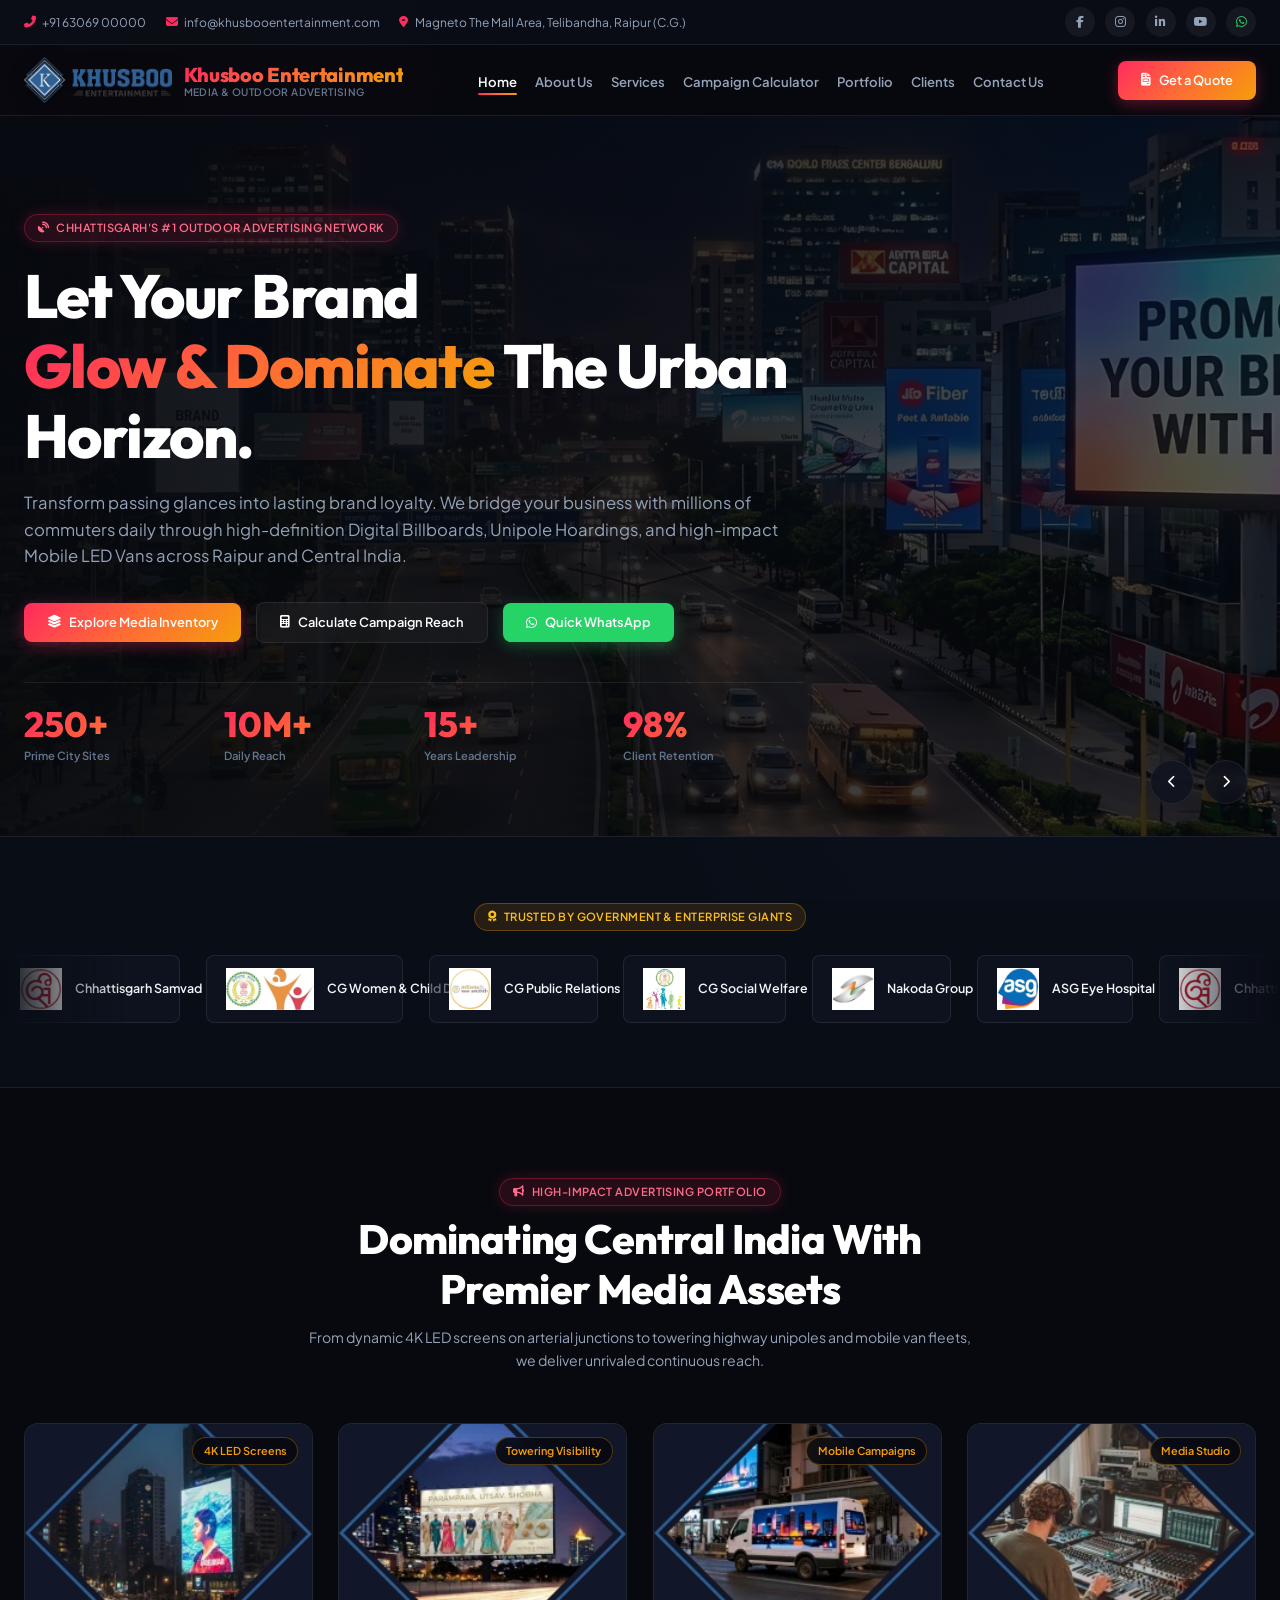
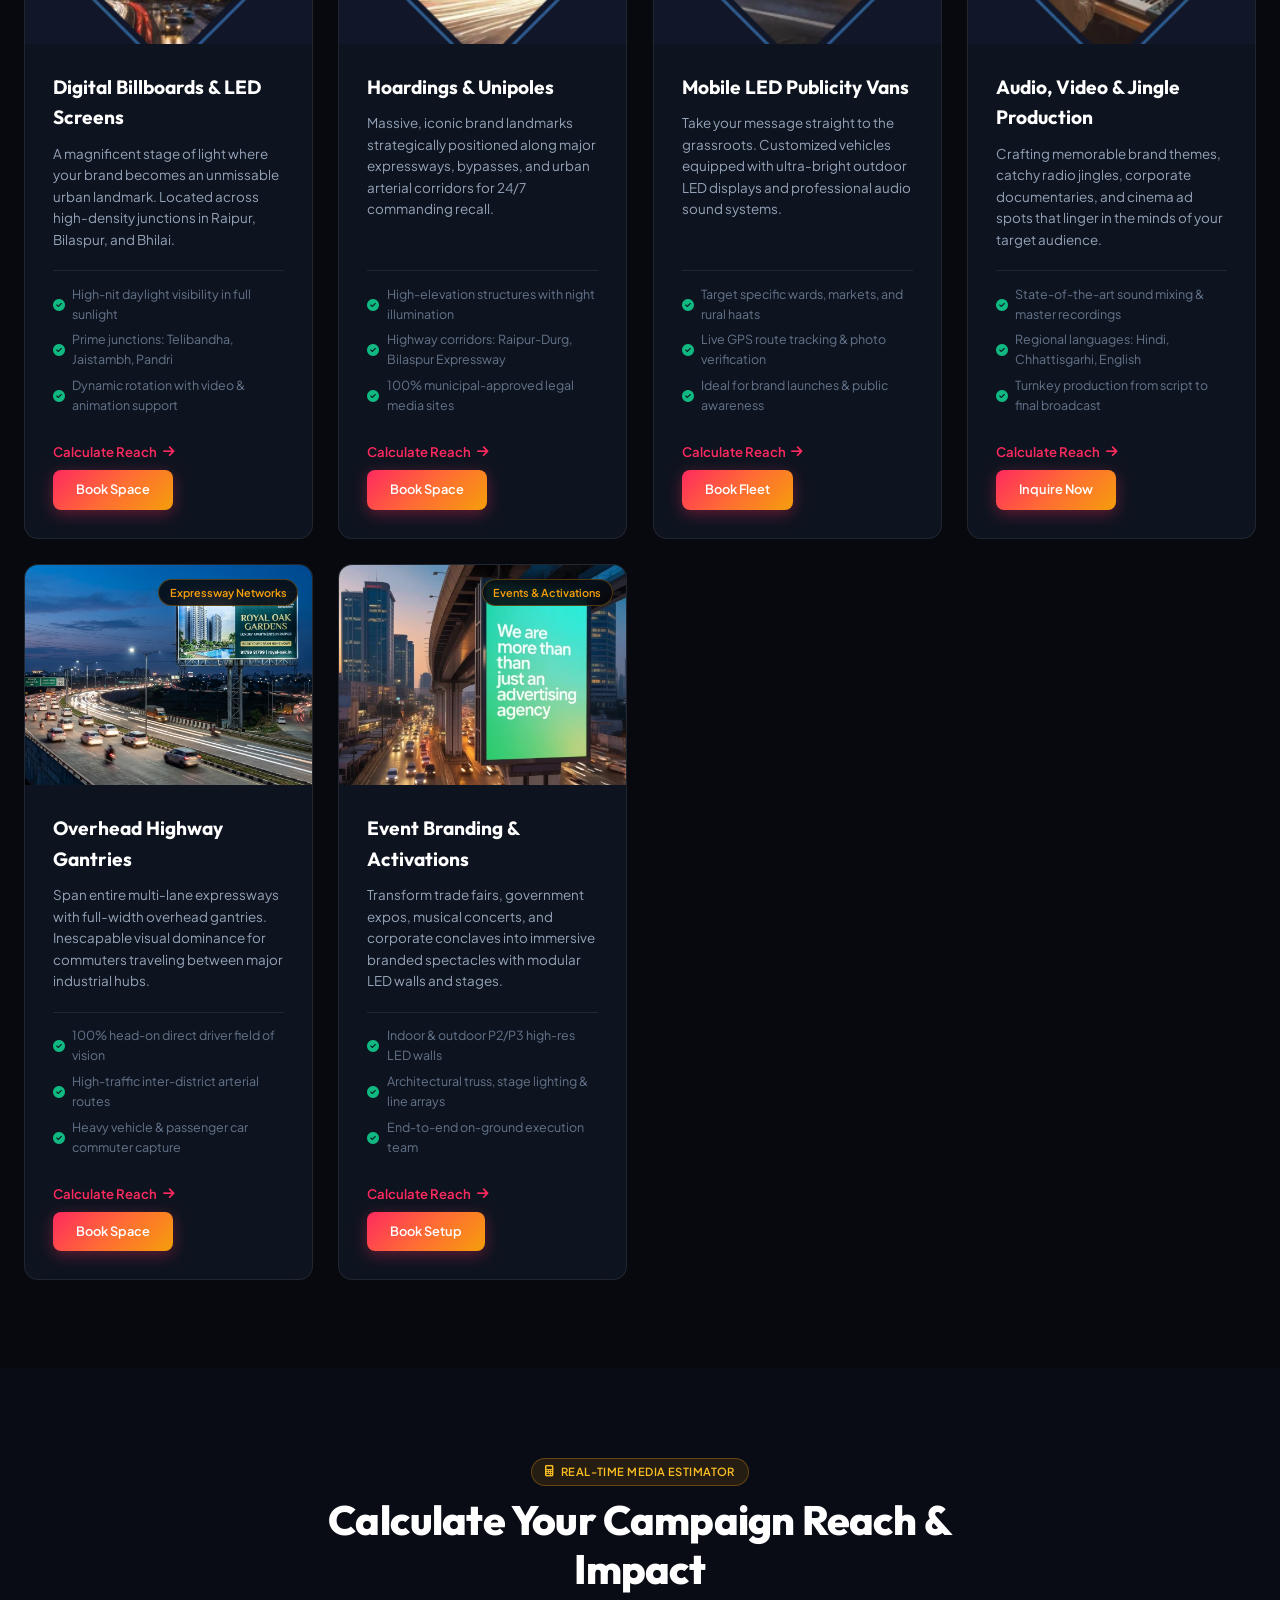
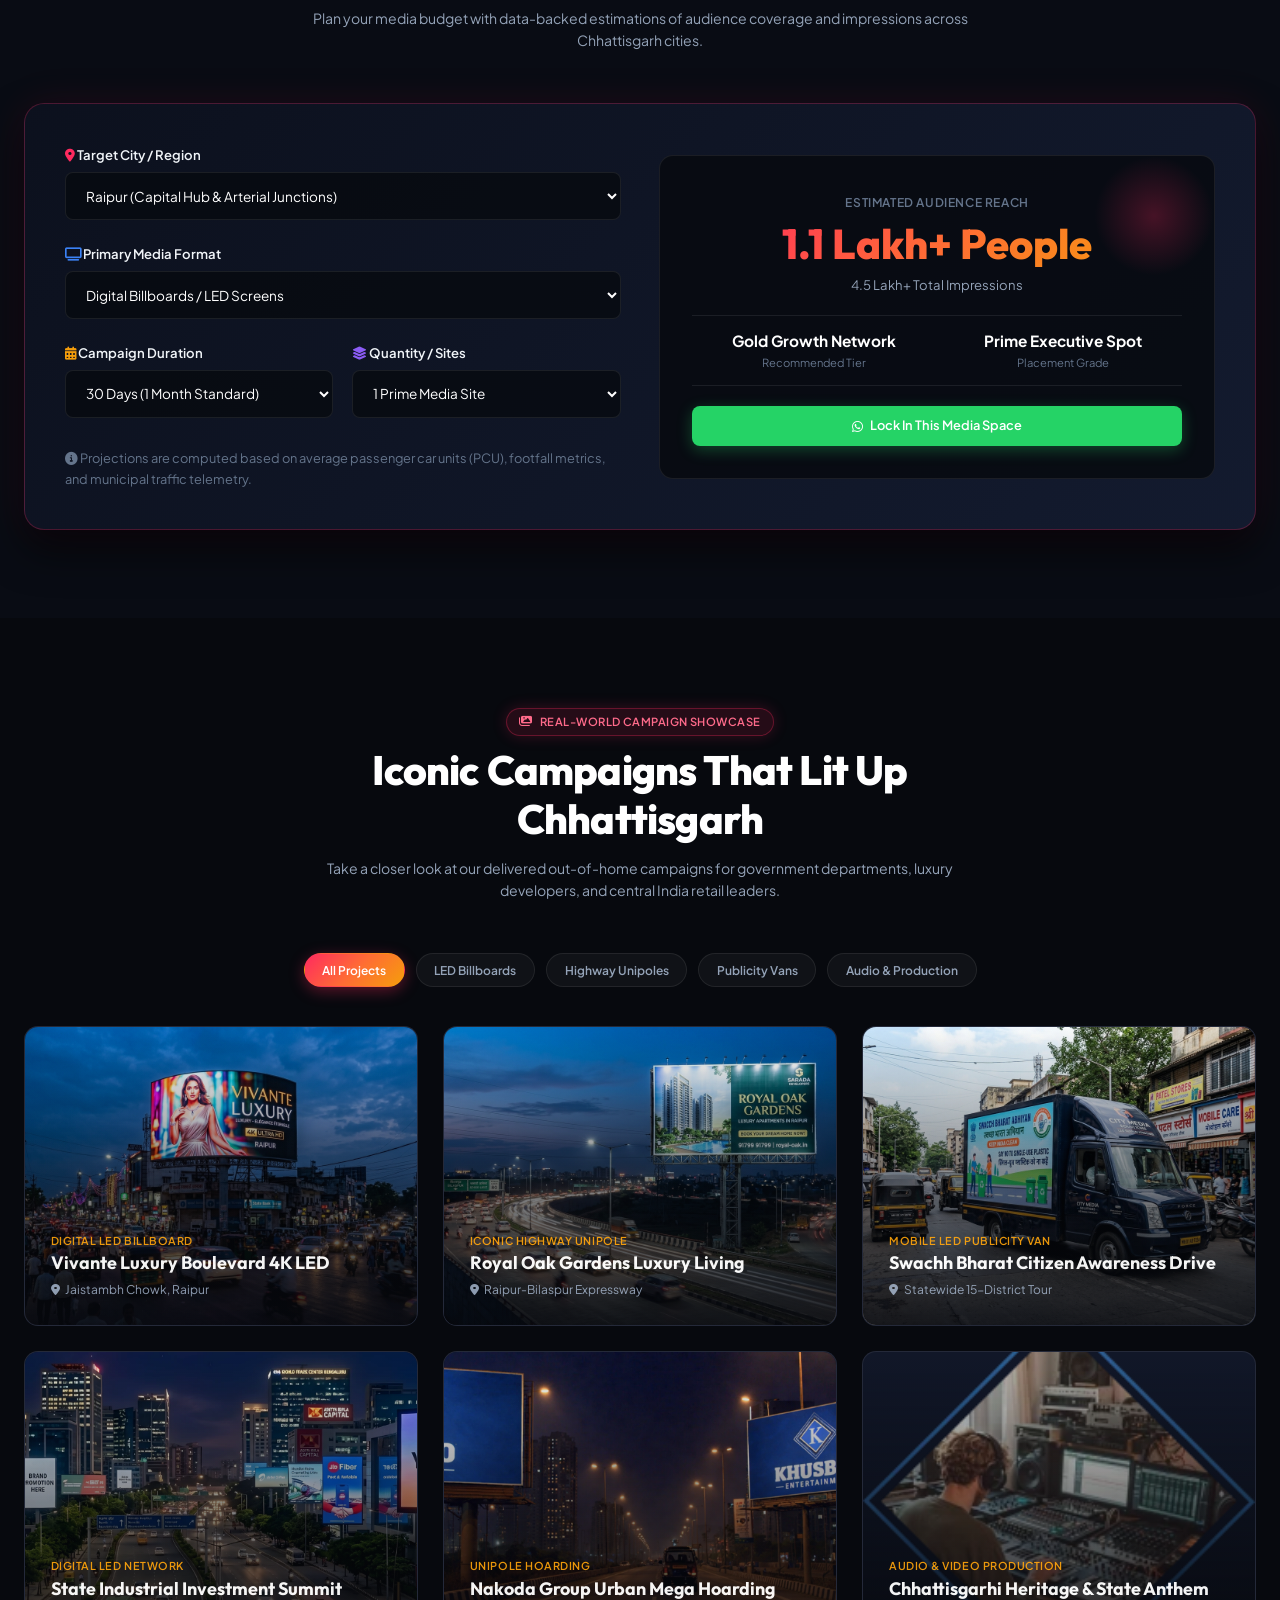
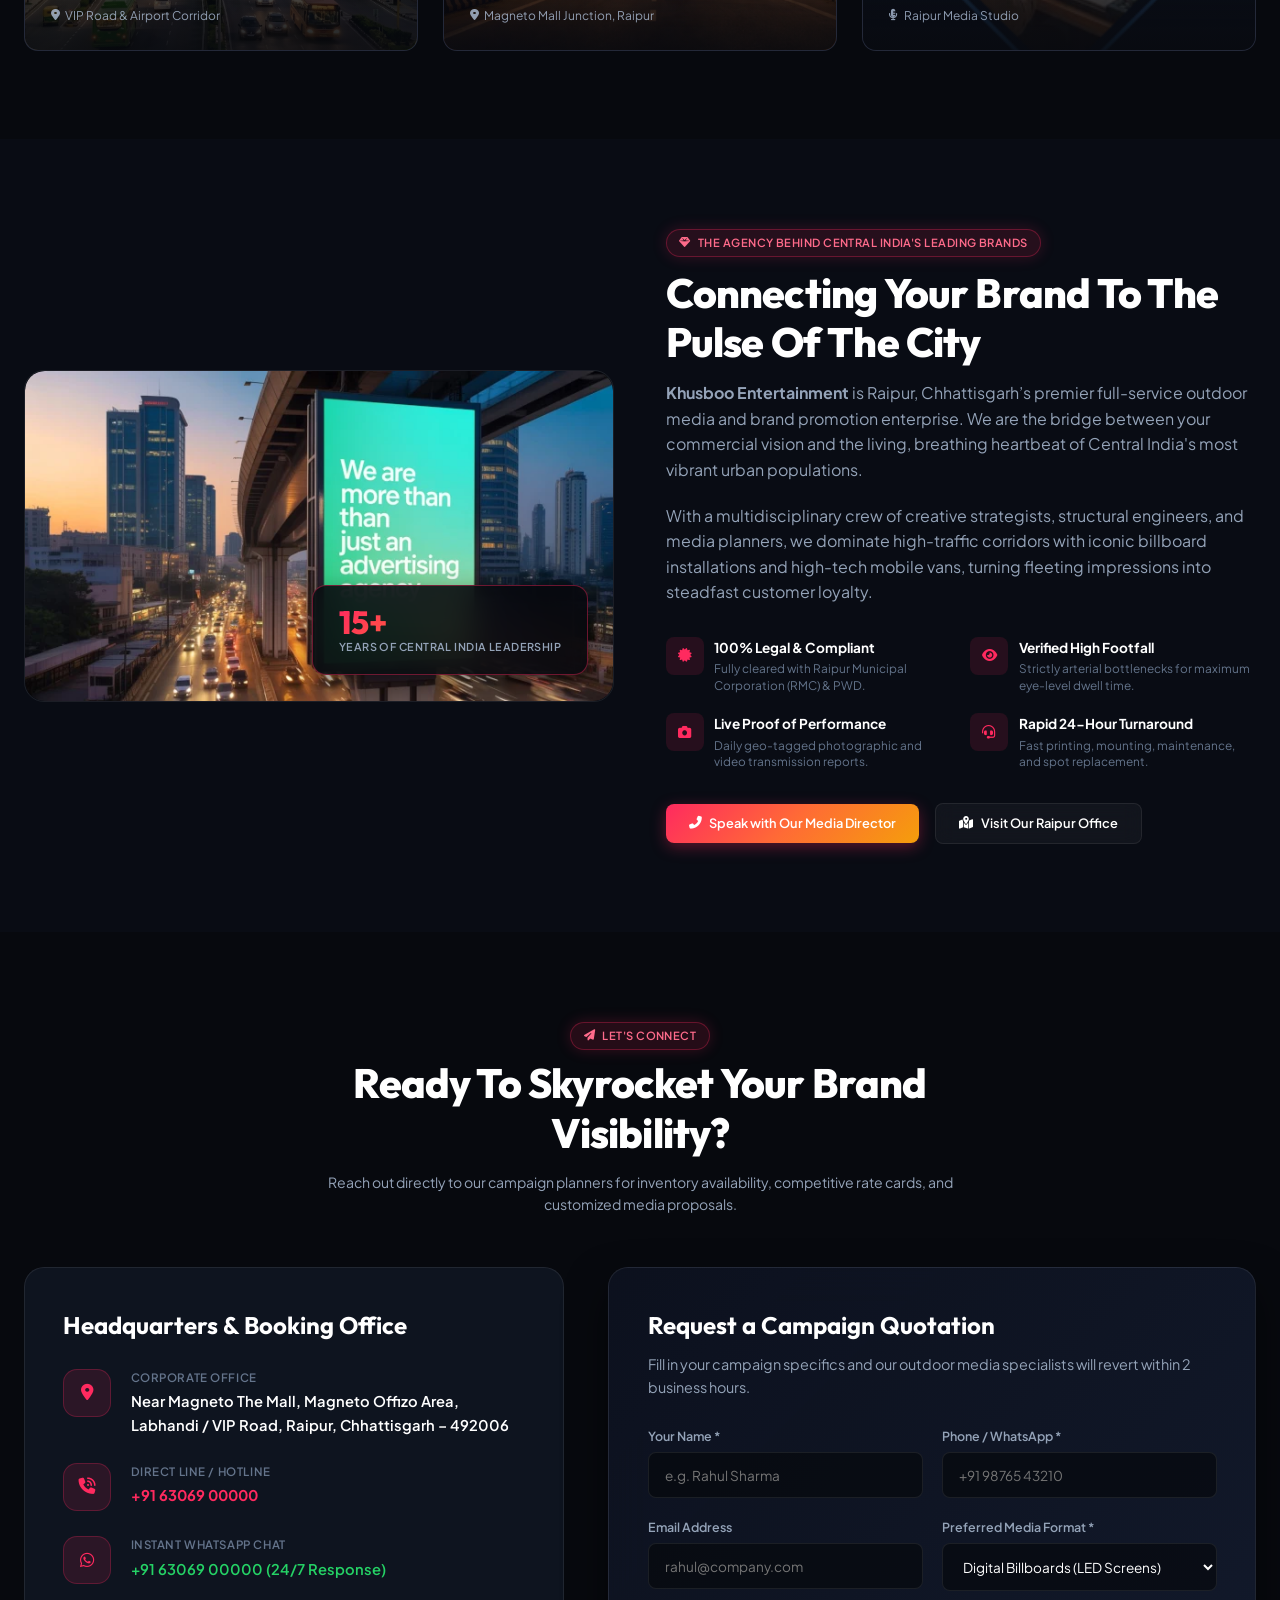
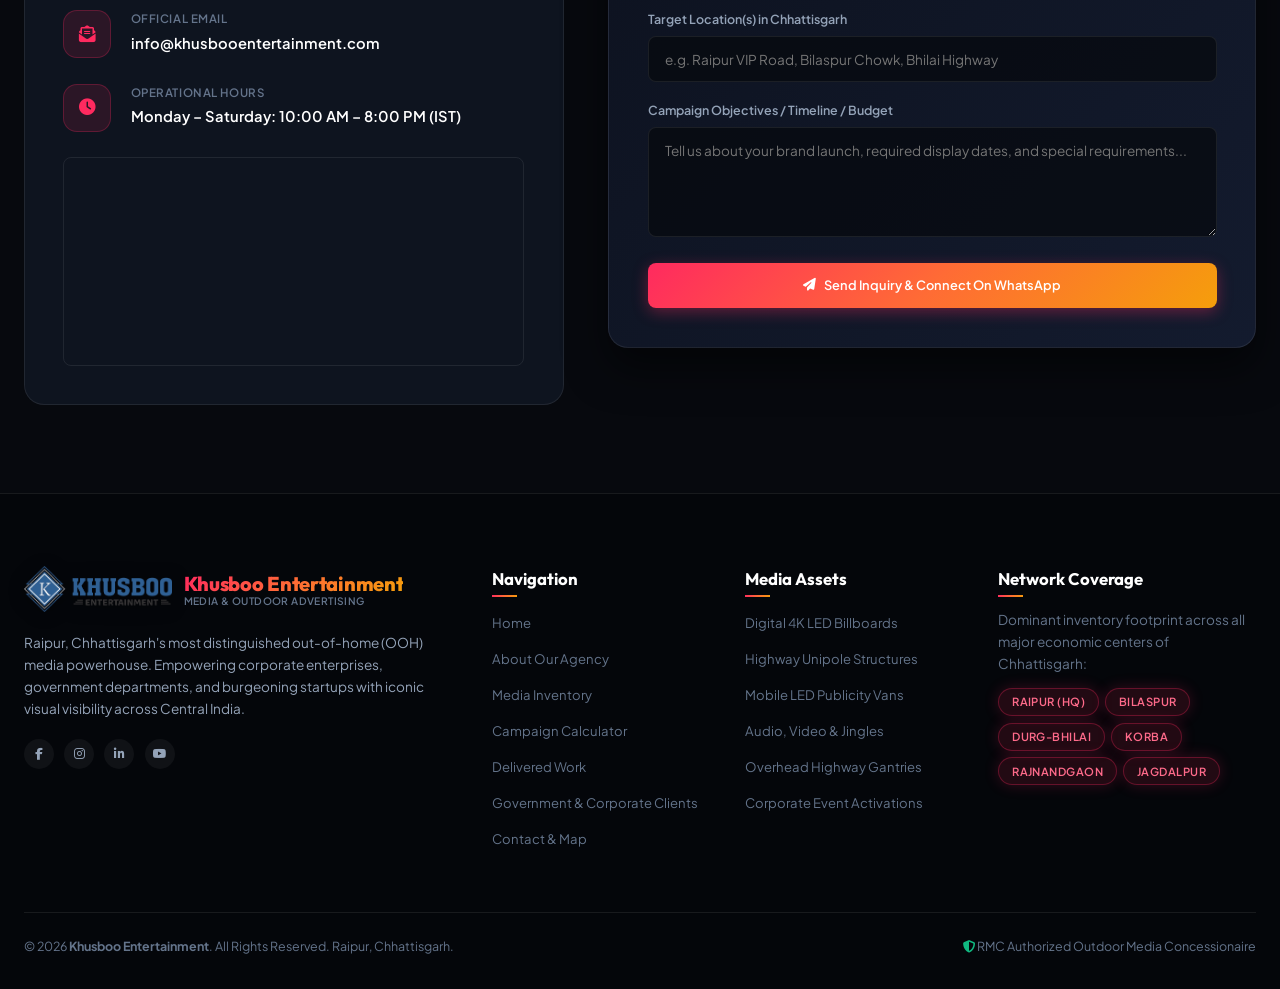
<file: index.html>
<!DOCTYPE html>
<html lang="en">
<head>
  <meta charset="utf-8">
  <meta name="viewport" content="width=device-width, initial-scale=1.0">
  <title>Khusboo Entertainment | Premier Outdoor Advertising & Media Agency Raipur Chhattisgarh</title>
  
  <!-- SEO Meta Tags -->
  <meta name="description" content="Khusboo Entertainment is Chhattisgarh's leading outdoor media & advertising agency. Specializing in high-impact Digital LED Billboards, Highway Unipoles, Mobile Publicity Vans, and Commercial Audio-Visual Jingles across Raipur, Bilaspur, Bhilai, and Central India.">
  <meta name="keywords" content="advertising agency in raipur, outdoor advertising raipur chhattisgarh, digital billboard raipur, unipole hoardings chhattisgarh, publicity vans raipur, led screen advertising chhattisgarh, ooh media central india, khusboo entertainment">
  <meta name="author" content="Khusboo Entertainment">
  <meta name="theme-color" content="#07090e">

  <!-- Open Graph / Social Sharing -->
  <meta property="og:type" content="website">
  <meta property="og:title" content="Khusboo Entertainment - Best Outdoor Advertising in Raipur Chhattisgarh">
  <meta property="og:description" content="Amplify your brand presence with premium Digital Billboards, Highway Unipoles & LED Publicity Vans across Chhattisgarh.">
  <meta property="og:image" content="assets/khusboo-entertainment-logo.webp">
  <meta property="og:url" content="https://khusbooentertainment.com/">

  <!-- Favicon -->
  <link rel="icon" type="image/png" href="assets/favicon.png">

  <!-- Font Awesome 6 & Google Fonts -->
  <link rel="stylesheet" href="https://cdnjs.cloudflare.com/ajax/libs/font-awesome/6.4.2/css/all.min.css">
  <link rel="stylesheet" href="css/style.css">
</head>
<body>

  <!-- Top Announcement & Quick Contact Bar -->
  <div class="top-bar">
    <div class="container">
      <div class="top-info">
        <a href="tel:+916306900000" class="top-info-item">
          <i class="fas fa-phone-alt"></i>
          <span>+91 63069 00000</span>
        </a>
        <a href="mailto:info@khusbooentertainment.com" class="top-info-item">
          <i class="fas fa-envelope"></i>
          <span>info@khusbooentertainment.com</span>
        </a>
        <span class="top-info-item">
          <i class="fas fa-map-marker-alt"></i>
          <span>Magneto The Mall Area, Telibandha, Raipur (C.G.)</span>
        </span>
      </div>
      <div class="top-social">
        <a href="https://facebook.com/khusbooentertainment/" target="_blank" rel="noopener" aria-label="Facebook"><i class="fab fa-facebook-f"></i></a>
        <a href="https://instagram.com/khusbooentertainment" target="_blank" rel="noopener" aria-label="Instagram"><i class="fab fa-instagram"></i></a>
        <a href="https://in.linkedin.com/in/khusboo-events-46937484" target="_blank" rel="noopener" aria-label="LinkedIn"><i class="fab fa-linkedin-in"></i></a>
        <a href="https://www.youtube.com/@khusbooentertainment3295" target="_blank" rel="noopener" aria-label="YouTube"><i class="fab fa-youtube"></i></a>
        <a href="https://wa.me/916306900000?text=Hello%20Khusboo%20Entertainment,%20I%20am%20interested%20in%20outdoor%20advertising%20in%20Chhattisgarh." target="_blank" rel="noopener" aria-label="WhatsApp" style="color: #25d366;"><i class="fab fa-whatsapp"></i></a>
      </div>
    </div>
  </div>

  <!-- Main Navigation Bar -->
  <header class="navbar">
    <div class="container nav-container">
      <a href="#home" class="logo-wrapper">
        <img src="assets/khusboo-entertainment-logo.webp" alt="Khusboo Entertainment Logo" class="brand-logo-img">
        <div class="brand-text">
          <span class="brand-name">Khusboo Entertainment</span>
          <span class="brand-sub">Media &amp; Outdoor Advertising</span>
        </div>
      </a>

      <!-- Desktop Navigation Menu -->
      <nav>
        <ul class="nav-menu">
          <li><a href="#home" class="nav-link active">Home</a></li>
          <li><a href="#about" class="nav-link">About Us</a></li>
          <li><a href="#services" class="nav-link">Services</a></li>
          <li><a href="#calculator" class="nav-link">Campaign Calculator</a></li>
          <li><a href="#portfolio" class="nav-link">Portfolio</a></li>
          <li><a href="#clients" class="nav-link">Clients</a></li>
          <li><a href="#contact" class="nav-link">Contact Us</a></li>
        </ul>
      </nav>

      <div class="nav-actions">
        <button class="btn btn-primary open-quote-modal" data-service="Outdoor Advertising Campaign">
          <i class="fas fa-file-invoice"></i> <span>Get a Quote</span>
        </button>
        <button class="mobile-toggle" aria-label="Open Navigation Menu">
          <i class="fas fa-bars"></i>
        </button>
      </div>
    </div>
  </header>

  <!-- Hero Section with Dynamic Slides & Glowing Ambience -->
  <section class="hero-section" id="home">
    <div class="hero-slider">
      <!-- Slide 1 -->
      <div class="hero-slide active">
        <img src="assets/slide-01.webp" alt="Digital Billboard Advertising in Raipur Chhattisgarh">
      </div>
      <!-- Slide 2 -->
      <div class="hero-slide">
        <img src="assets/slide-02.webp" alt="Unipole Hoarding & Publicity Vans across Chhattisgarh">
      </div>
      <!-- Slide 3 -->
      <div class="hero-slide">
        <img src="assets/portfolio-led-billboard.jpg" alt="High Resolution LED Screen Network">
      </div>
      <div class="hero-overlay"></div>
    </div>

    <div class="container" style="position: relative; z-index: 5;">
      <div class="hero-content">
        <span class="badge badge-glow">
          <i class="fas fa-satellite-dish"></i> Chhattisgarh's #1 Outdoor Advertising Network
        </span>
        <h1 class="hero-title">
          Let Your Brand <span class="highlight">Glow &amp; Dominate</span> The Urban Horizon.
        </h1>
        <p class="hero-description">
          Transform passing glances into lasting brand loyalty. We bridge your business with millions of commuters daily through high-definition Digital Billboards, Unipole Hoardings, and high-impact Mobile LED Vans across Raipur and Central India.
        </p>

        <div class="hero-cta-group">
          <a href="#services" class="btn btn-primary">
            <i class="fas fa-layer-group"></i> Explore Media Inventory
          </a>
          <a href="#calculator" class="btn btn-outline">
            <i class="fas fa-calculator"></i> Calculate Campaign Reach
          </a>
          <a href="https://wa.me/916306900000?text=Hi%20Khusboo%20Entertainment,%20I%20would%20like%20to%20inquire%20about%20billboard%20availability%20in%20Raipur." target="_blank" rel="noopener" class="btn btn-whatsapp">
            <i class="fab fa-whatsapp"></i> Quick WhatsApp
          </a>
        </div>

        <!-- Trust Metrics -->
        <div class="hero-stats-row">
          <div class="hero-stat-item">
            <span class="hero-stat-number">250+</span>
            <span class="hero-stat-label">Prime City Sites</span>
          </div>
          <div class="hero-stat-item">
            <span class="hero-stat-number">10M+</span>
            <span class="hero-stat-label">Daily Reach</span>
          </div>
          <div class="hero-stat-item">
            <span class="hero-stat-number">15+</span>
            <span class="hero-stat-label">Years Leadership</span>
          </div>
          <div class="hero-stat-item">
            <span class="hero-stat-number">98%</span>
            <span class="hero-stat-label">Client Retention</span>
          </div>
        </div>
      </div>
    </div>

    <!-- Manual Slider Nav Controls -->
    <div class="hero-controls">
      <button class="slider-btn slider-prev" aria-label="Previous Slide">
        <i class="fas fa-chevron-left"></i>
      </button>
      <button class="slider-btn slider-next" aria-label="Next Slide">
        <i class="fas fa-chevron-right"></i>
      </button>
    </div>
  </section>

  <!-- Clientele & Government Partners Infinite Marquee -->
  <section class="clients-section" id="clients">
    <div class="container" style="margin-bottom: 1.5rem; text-align: center;">
      <span class="badge badge-gold"><i class="fas fa-award"></i> Trusted by Government &amp; Enterprise Giants</span>
    </div>
    <div class="clients-marquee">
      <div class="marquee-track">
        <div class="client-logo-card">
          <img src="assets/cgsamvad.webp" alt="Chhattisgarh Samvad">
          <span class="client-name">Chhattisgarh Samvad</span>
        </div>
        <div class="client-logo-card">
          <img src="assets/cgwcd.webp" alt="CG Women & Child Development">
          <span class="client-name">CG Women &amp; Child Dev.</span>
        </div>
        <div class="client-logo-card">
          <img src="assets/cgdpr.webp" alt="CG Dept of Public Relations">
          <span class="client-name">CG Public Relations</span>
        </div>
        <div class="client-logo-card">
          <img src="assets/cgsw.webp" alt="CG Social Welfare">
          <span class="client-name">CG Social Welfare</span>
        </div>
        <div class="client-logo-card">
          <img src="assets/nakodagroup.webp" alt="Nakoda Group">
          <span class="client-name">Nakoda Group</span>
        </div>
        <div class="client-logo-card">
          <img src="assets/asgeyehospital.webp" alt="ASG Eye Hospital">
          <span class="client-name">ASG Eye Hospital</span>
        </div>
        <!-- Duplicate for smooth seamless loop -->
        <div class="client-logo-card">
          <img src="assets/cgsamvad.webp" alt="Chhattisgarh Samvad">
          <span class="client-name">Chhattisgarh Samvad</span>
        </div>
        <div class="client-logo-card">
          <img src="assets/cgwcd.webp" alt="CG Women & Child Development">
          <span class="client-name">CG Women &amp; Child Dev.</span>
        </div>
        <div class="client-logo-card">
          <img src="assets/cgdpr.webp" alt="CG Dept of Public Relations">
          <span class="client-name">CG Public Relations</span>
        </div>
        <div class="client-logo-card">
          <img src="assets/cgsw.webp" alt="CG Social Welfare">
          <span class="client-name">CG Social Welfare</span>
        </div>
        <div class="client-logo-card">
          <img src="assets/nakodagroup.webp" alt="Nakoda Group">
          <span class="client-name">Nakoda Group</span>
        </div>
        <div class="client-logo-card">
          <img src="assets/asgeyehospital.webp" alt="ASG Eye Hospital">
          <span class="client-name">ASG Eye Hospital</span>
        </div>
      </div>
    </div>
  </section>

  <!-- Core Services / Media Offerings -->
  <section class="section-padding" id="services">
    <div class="container">
      <div class="section-header reveal">
        <span class="badge badge-glow"><i class="fas fa-bullhorn"></i> High-Impact Advertising Portfolio</span>
        <h2 class="section-title">Dominating Central India With Premier Media Assets</h2>
        <p class="section-subtitle">From dynamic 4K LED screens on arterial junctions to towering highway unipoles and mobile van fleets, we deliver unrivaled continuous reach.</p>
      </div>

      <div class="services-grid">
        <!-- Service 1: Digital Billboards -->
        <div class="service-card reveal">
          <div class="service-img-wrapper">
            <img src="assets/digital-billboard.webp" alt="Digital Billboards in Raipur">
            <span class="service-tag">4K LED Screens</span>
          </div>
          <div class="service-content">
            <h3 class="service-title">Digital Billboards &amp; LED Screens</h3>
            <p class="service-desc">A magnificent stage of light where your brand becomes an unmissable urban landmark. Located across high-density junctions in Raipur, Bilaspur, and Bhilai.</p>
            <ul class="service-features">
              <li><i class="fas fa-check-circle"></i> High-nit daylight visibility in full sunlight</li>
              <li><i class="fas fa-check-circle"></i> Prime junctions: Telibandha, Jaistambh, Pandri</li>
              <li><i class="fas fa-check-circle"></i> Dynamic rotation with video &amp; animation support</li>
            </ul>
            <div class="service-action">
              <a href="#calculator" class="service-link">Calculate Reach <i class="fas fa-arrow-right"></i></a>
              <button class="btn btn-primary open-quote-modal" data-service="Digital LED Billboards">Book Space</button>
            </div>
          </div>
        </div>

        <!-- Service 2: Unipoles & Hoardings -->
        <div class="service-card reveal">
          <div class="service-img-wrapper">
            <img src="assets/unipole-hoarding.webp" alt="Unipoles and Hoardings in Chhattisgarh">
            <span class="service-tag">Towering Visibility</span>
          </div>
          <div class="service-content">
            <h3 class="service-title">Hoardings &amp; Unipoles</h3>
            <p class="service-desc">Massive, iconic brand landmarks strategically positioned along major expressways, bypasses, and urban arterial corridors for 24/7 commanding recall.</p>
            <ul class="service-features">
              <li><i class="fas fa-check-circle"></i> High-elevation structures with night illumination</li>
              <li><i class="fas fa-check-circle"></i> Highway corridors: Raipur-Durg, Bilaspur Expressway</li>
              <li><i class="fas fa-check-circle"></i> 100% municipal-approved legal media sites</li>
            </ul>
            <div class="service-action">
              <a href="#calculator" class="service-link">Calculate Reach <i class="fas fa-arrow-right"></i></a>
              <button class="btn btn-primary open-quote-modal" data-service="Hoardings and Unipoles">Book Space</button>
            </div>
          </div>
        </div>

        <!-- Service 3: Publicity Vans -->
        <div class="service-card reveal">
          <div class="service-img-wrapper">
            <img src="assets/publicity-van.webp" alt="Publicity Vans in Raipur">
            <span class="service-tag">Mobile Campaigns</span>
          </div>
          <div class="service-content">
            <h3 class="service-title">Mobile LED Publicity Vans</h3>
            <p class="service-desc">Take your message straight to the grassroots. Customized vehicles equipped with ultra-bright outdoor LED displays and professional audio sound systems.</p>
            <ul class="service-features">
              <li><i class="fas fa-check-circle"></i> Target specific wards, markets, and rural haats</li>
              <li><i class="fas fa-check-circle"></i> Live GPS route tracking &amp; photo verification</li>
              <li><i class="fas fa-check-circle"></i> Ideal for brand launches &amp; public awareness</li>
            </ul>
            <div class="service-action">
              <a href="#calculator" class="service-link">Calculate Reach <i class="fas fa-arrow-right"></i></a>
              <button class="btn btn-primary open-quote-modal" data-service="Mobile LED Publicity Vans">Book Fleet</button>
            </div>
          </div>
        </div>

        <!-- Service 4: Audio, Video & Jingles -->
        <div class="service-card reveal">
          <div class="service-img-wrapper">
            <img src="assets/audio-video-jingle.webp" alt="Audio Video and Jingle Production">
            <span class="service-tag">Media Studio</span>
          </div>
          <div class="service-content">
            <h3 class="service-title">Audio, Video &amp; Jingle Production</h3>
            <p class="service-desc">Crafting memorable brand themes, catchy radio jingles, corporate documentaries, and cinema ad spots that linger in the minds of your target audience.</p>
            <ul class="service-features">
              <li><i class="fas fa-check-circle"></i> State-of-the-art sound mixing &amp; master recordings</li>
              <li><i class="fas fa-check-circle"></i> Regional languages: Hindi, Chhattisgarhi, English</li>
              <li><i class="fas fa-check-circle"></i> Turnkey production from script to final broadcast</li>
            </ul>
            <div class="service-action">
              <a href="#calculator" class="service-link">Calculate Reach <i class="fas fa-arrow-right"></i></a>
              <button class="btn btn-primary open-quote-modal" data-service="Audio Video and Jingle Production">Inquire Now</button>
            </div>
          </div>
        </div>

        <!-- Service 5: Highway Gantries & Transit -->
        <div class="service-card reveal">
          <div class="service-img-wrapper">
            <img src="assets/portfolio-unipole.jpg" alt="Highway Gantries in Chhattisgarh">
            <span class="service-tag">Expressway Networks</span>
          </div>
          <div class="service-content">
            <h3 class="service-title">Overhead Highway Gantries</h3>
            <p class="service-desc">Span entire multi-lane expressways with full-width overhead gantries. Inescapable visual dominance for commuters traveling between major industrial hubs.</p>
            <ul class="service-features">
              <li><i class="fas fa-check-circle"></i> 100% head-on direct driver field of vision</li>
              <li><i class="fas fa-check-circle"></i> High-traffic inter-district arterial routes</li>
              <li><i class="fas fa-check-circle"></i> Heavy vehicle &amp; passenger car commuter capture</li>
            </ul>
            <div class="service-action">
              <a href="#calculator" class="service-link">Calculate Reach <i class="fas fa-arrow-right"></i></a>
              <button class="btn btn-primary open-quote-modal" data-service="Highway Gantries">Book Space</button>
            </div>
          </div>
        </div>

        <!-- Service 6: Event Media & Stage Production -->
        <div class="service-card reveal">
          <div class="service-img-wrapper">
            <img src="assets/wwa.webp" alt="Corporate Branding & Event Production">
            <span class="service-tag">Events &amp; Activations</span>
          </div>
          <div class="service-content">
            <h3 class="service-title">Event Branding &amp; Activations</h3>
            <p class="service-desc">Transform trade fairs, government expos, musical concerts, and corporate conclaves into immersive branded spectacles with modular LED walls and stages.</p>
            <ul class="service-features">
              <li><i class="fas fa-check-circle"></i> Indoor &amp; outdoor P2/P3 high-res LED walls</li>
              <li><i class="fas fa-check-circle"></i> Architectural truss, stage lighting &amp; line arrays</li>
              <li><i class="fas fa-check-circle"></i> End-to-end on-ground execution team</li>
            </ul>
            <div class="service-action">
              <a href="#calculator" class="service-link">Calculate Reach <i class="fas fa-arrow-right"></i></a>
              <button class="btn btn-primary open-quote-modal" data-service="Event Branding and Activations">Book Setup</button>
            </div>
          </div>
        </div>
      </div>
    </div>
  </section>

  <!-- Interactive OOH Campaign Calculator -->
  <section class="section-padding" id="calculator" style="background: rgba(13, 18, 31, 0.4);">
    <div class="container">
      <div class="section-header reveal">
        <span class="badge badge-gold"><i class="fas fa-calculator"></i> Real-Time Media Estimator</span>
        <h2 class="section-title">Calculate Your Campaign Reach &amp; Impact</h2>
        <p class="section-subtitle">Plan your media budget with data-backed estimations of audience coverage and impressions across Chhattisgarh cities.</p>
      </div>

      <div class="calculator-card reveal">
        <div class="calc-grid">
          <!-- Form Inputs -->
          <div class="calc-form">
            <div class="calc-form-group">
              <label for="calcCity" class="calc-label"><i class="fas fa-map-marker-alt" style="color: var(--accent-red);"></i> Target City / Region</label>
              <select id="calcCity" class="calc-select">
                <option value="raipur" selected>Raipur (Capital Hub &amp; Arterial Junctions)</option>
                <option value="bilaspur">Bilaspur (Judicial &amp; Railway Hub)</option>
                <option value="durg-bhilai">Durg - Bhilai (Steel City Corridor)</option>
                <option value="korba">Korba (Power Hub)</option>
                <option value="rajnandgaon">Rajnandgaon (Commerce Belt)</option>
                <option value="chhattisgarh-all">All Chhattisgarh (Multi-City Blitz)</option>
              </select>
            </div>

            <div class="calc-form-group">
              <label for="calcMedia" class="calc-label"><i class="fas fa-tv" style="color: var(--accent-blue);"></i> Primary Media Format</label>
              <select id="calcMedia" class="calc-select">
                <option value="led-billboard" selected>Digital Billboards / LED Screens</option>
                <option value="unipole">Iconic Unipole Hoardings</option>
                <option value="publicity-van">Mobile LED Publicity Vans</option>
                <option value="audio-jingle">Radio Jingles &amp; Audio Broadcast</option>
              </select>
            </div>

            <div class="form-row">
              <div class="calc-form-group">
                <label for="calcDuration" class="calc-label"><i class="fas fa-calendar-alt" style="color: var(--accent-gold);"></i> Campaign Duration</label>
                <select id="calcDuration" class="calc-select">
                  <option value="15">15 Days (Kickstart Blitz)</option>
                  <option value="30" selected>30 Days (1 Month Standard)</option>
                  <option value="60">60 Days (2 Months High Recall)</option>
                  <option value="90">90 Days (Quarterly Domination)</option>
                </select>
              </div>

              <div class="calc-form-group">
                <label for="calcCount" class="calc-label"><i class="fas fa-layer-group" style="color: var(--accent-purple);"></i> Quantity / Sites</label>
                <select id="calcCount" class="calc-select">
                  <option value="1" selected>1 Prime Media Site</option>
                  <option value="2">2 Prime Locations</option>
                  <option value="3">3 Arterial Sites</option>
                  <option value="5">5 Multi-Zone Sites</option>
                  <option value="10">10+ State-Wide Network</option>
                </select>
              </div>
            </div>

            <p style="font-size: 0.8rem; color: var(--text-muted); margin-top: 0.5rem;">
              <i class="fas fa-info-circle"></i> Projections are computed based on average passenger car units (PCU), footfall metrics, and municipal traffic telemetry.
            </p>
          </div>

          <!-- Dynamic Output Display -->
          <div class="calc-result-box">
            <span class="calc-result-label">Estimated Audience Reach</span>
            <div class="calc-result-reach" id="calcReachVal">1.1 Lakh+ People</div>
            <div class="calc-result-impressions" id="calcImpressionsVal">2.5 Lakh+ Total Impressions</div>

            <div class="calc-metrics-row">
              <div>
                <div class="calc-metric-val" id="calcPlanTier">Gold Growth Network</div>
                <div class="calc-metric-sub">Recommended Tier</div>
              </div>
              <div>
                <div class="calc-metric-val" id="calcEstRate">Prime Executive Spot</div>
                <div class="calc-metric-sub">Placement Grade</div>
              </div>
            </div>

            <a href="#" id="calcWhatsAppBtn" target="_blank" rel="noopener" class="btn btn-whatsapp" style="width: 100%;">
              <i class="fab fa-whatsapp"></i> Lock In This Media Space
            </a>
          </div>
        </div>
      </div>
    </div>
  </section>

  <!-- Portfolio & Showcase (Fixed & Fully Complete) -->
  <section class="section-padding" id="portfolio">
    <div class="container">
      <div class="section-header reveal">
        <span class="badge badge-glow"><i class="fas fa-images"></i> Real-World Campaign Showcase</span>
        <h2 class="section-title">Iconic Campaigns That Lit Up Chhattisgarh</h2>
        <p class="section-subtitle">Take a closer look at our delivered out-of-home campaigns for government departments, luxury developers, and central India retail leaders.</p>
      </div>

      <!-- Filter Tabs -->
      <div class="portfolio-filters reveal">
        <button class="filter-btn active" data-filter="all">All Projects</button>
        <button class="filter-btn" data-filter="led">LED Billboards</button>
        <button class="filter-btn" data-filter="unipole">Highway Unipoles</button>
        <button class="filter-btn" data-filter="vans">Publicity Vans</button>
        <button class="filter-btn" data-filter="media">Audio &amp; Production</button>
      </div>

      <!-- Portfolio Grid with Real Photorealistic Assets -->
      <div class="portfolio-grid">
        <!-- Item 1: Curved 4K LED Screen -->
        <div class="portfolio-item reveal" data-category="led">
          <img src="assets/portfolio-led-billboard.jpg" alt="Vivante Luxury Retail Curved LED Screen">
          <div class="portfolio-overlay">
            <span class="portfolio-category">Digital LED Billboard</span>
            <h3 class="portfolio-title">Vivante Luxury Boulevard 4K LED</h3>
            <span class="portfolio-location"><i class="fas fa-map-marker-alt"></i> Jaistambh Chowk, Raipur</span>
          </div>
        </div>

        <!-- Item 2: Expressway Unipole -->
        <div class="portfolio-item reveal" data-category="unipole">
          <img src="assets/portfolio-unipole.jpg" alt="Royal Oak Gardens Highway Unipole">
          <div class="portfolio-overlay">
            <span class="portfolio-category">Iconic Highway Unipole</span>
            <h3 class="portfolio-title">Royal Oak Gardens Luxury Living</h3>
            <span class="portfolio-location"><i class="fas fa-map-marker-alt"></i> Raipur-Bilaspur Expressway</span>
          </div>
        </div>

        <!-- Item 3: Mobile Publicity Van -->
        <div class="portfolio-item reveal" data-category="vans">
          <img src="assets/portfolio-van.jpg" alt="Swachh Bharat Cleanliness Drive Mobile Van">
          <div class="portfolio-overlay">
            <span class="portfolio-category">Mobile LED Publicity Van</span>
            <h3 class="portfolio-title">Swachh Bharat Citizen Awareness Drive</h3>
            <span class="portfolio-location"><i class="fas fa-map-marker-alt"></i> Statewide 15-District Tour</span>
          </div>
        </div>

        <!-- Item 4: High Street Digital Screen -->
        <div class="portfolio-item reveal" data-category="led">
          <img src="assets/slide-01.webp" alt="High Street Digital Screen Network">
          <div class="portfolio-overlay">
            <span class="portfolio-category">Digital LED Network</span>
            <h3 class="portfolio-title">State Industrial Investment Summit</h3>
            <span class="portfolio-location"><i class="fas fa-map-marker-alt"></i> VIP Road &amp; Airport Corridor</span>
          </div>
        </div>

        <!-- Item 5: Unipole Billboard Corridor -->
        <div class="portfolio-item reveal" data-category="unipole">
          <img src="assets/slide-02.webp" alt="Towering Unipole Hoarding in Raipur">
          <div class="portfolio-overlay">
            <span class="portfolio-category">Unipole Hoarding</span>
            <h3 class="portfolio-title">Nakoda Group Urban Mega Hoarding</h3>
            <span class="portfolio-location"><i class="fas fa-map-marker-alt"></i> Magneto Mall Junction, Raipur</span>
          </div>
        </div>

        <!-- Item 6: Audio Video & Jingles -->
        <div class="portfolio-item reveal" data-category="media">
          <img src="assets/audio-video-jingle.webp" alt="Audio Video and Jingle Production">
          <div class="portfolio-overlay">
            <span class="portfolio-category">Audio &amp; Video Production</span>
            <h3 class="portfolio-title">Chhattisgarhi Heritage &amp; State Anthem</h3>
            <span class="portfolio-location"><i class="fas fa-microphone-alt"></i> Raipur Media Studio</span>
          </div>
        </div>
      </div>
    </div>
  </section>

  <!-- Who We Are / About Section -->
  <section class="section-padding" id="about" style="background: rgba(13, 18, 31, 0.4);">
    <div class="container">
      <div class="about-grid">
        <div class="about-img-box reveal">
          <img src="assets/wwa.webp" alt="Who We Are - Khusboo Entertainment Raipur">
          <div class="about-experience-badge">
            <div class="exp-years">15+</div>
            <div class="exp-text">Years of Central India Leadership</div>
          </div>
        </div>

        <div class="about-text-content reveal">
          <span class="badge badge-glow"><i class="fas fa-gem"></i> The Agency Behind Central India's Leading Brands</span>
          <h2 class="section-title" style="text-align: left; margin-top: 0.75rem;">Connecting Your Brand To The Pulse Of The City</h2>
          <p style="color: var(--text-secondary); margin-bottom: 1.25rem;">
            <strong>Khusboo Entertainment</strong> is Raipur, Chhattisgarh’s premier full-service outdoor media and brand promotion enterprise. We are the bridge between your commercial vision and the living, breathing heartbeat of Central India's most vibrant urban populations.
          </p>
          <p style="color: var(--text-secondary); margin-bottom: 1.5rem;">
            With a multidisciplinary crew of creative strategists, structural engineers, and media planners, we dominate high-traffic corridors with iconic billboard installations and high-tech mobile vans, turning fleeting impressions into steadfast customer loyalty.
          </p>

          <div class="about-pills">
            <div class="about-pill-item">
              <div class="about-pill-icon"><i class="fas fa-certificate"></i></div>
              <div>
                <h4 class="about-pill-title">100% Legal &amp; Compliant</h4>
                <p class="about-pill-desc">Fully cleared with Raipur Municipal Corporation (RMC) &amp; PWD.</p>
              </div>
            </div>
            <div class="about-pill-item">
              <div class="about-pill-icon"><i class="fas fa-eye"></i></div>
              <div>
                <h4 class="about-pill-title">Verified High Footfall</h4>
                <p class="about-pill-desc">Strictly arterial bottlenecks for maximum eye-level dwell time.</p>
              </div>
            </div>
            <div class="about-pill-item">
              <div class="about-pill-icon"><i class="fas fa-camera"></i></div>
              <div>
                <h4 class="about-pill-title">Live Proof of Performance</h4>
                <p class="about-pill-desc">Daily geo-tagged photographic and video transmission reports.</p>
              </div>
            </div>
            <div class="about-pill-item">
              <div class="about-pill-icon"><i class="fas fa-headset"></i></div>
              <div>
                <h4 class="about-pill-title">Rapid 24-Hour Turnaround</h4>
                <p class="about-pill-desc">Fast printing, mounting, maintenance, and spot replacement.</p>
              </div>
            </div>
          </div>

          <div style="display: flex; gap: 1rem; align-items: center; flex-wrap: wrap;">
            <a href="tel:+916306900000" class="btn btn-primary"><i class="fas fa-phone-alt"></i> Speak with Our Media Director</a>
            <a href="#contact" class="btn btn-outline"><i class="fas fa-map-marked-alt"></i> Visit Our Raipur Office</a>
          </div>
        </div>
      </div>
    </div>
  </section>

  <!-- Complete, Fully Working "Let's Connect" & Direct Contact Section -->
  <section class="section-padding" id="contact">
    <div class="container">
      <div class="section-header reveal">
        <span class="badge badge-glow"><i class="fas fa-paper-plane"></i> Let's Connect</span>
        <h2 class="section-title">Ready To Skyrocket Your Brand Visibility?</h2>
        <p class="section-subtitle">Reach out directly to our campaign planners for inventory availability, competitive rate cards, and customized media proposals.</p>
      </div>

      <div class="contact-grid">
        <!-- Left Column: Verified Contact Information & Interactive Map -->
        <div class="contact-info-card reveal">
          <h3 style="font-family: var(--font-heading); font-size: 1.5rem; color: var(--text-white); margin-bottom: 1.5rem;">
            Headquarters &amp; Booking Office
          </h3>

          <div class="contact-item">
            <div class="contact-icon"><i class="fas fa-map-marker-alt"></i></div>
            <div>
              <div class="contact-label">Corporate Office</div>
              <div class="contact-value">Near Magneto The Mall, Magneto Offizo Area, Labhandi / VIP Road, Raipur, Chhattisgarh – 492006</div>
            </div>
          </div>

          <div class="contact-item">
            <div class="contact-icon"><i class="fas fa-phone-volume"></i></div>
            <div>
              <div class="contact-label">Direct Line / Hotline</div>
              <div class="contact-value">
                <a href="tel:+916306900000" style="color: var(--accent-red); font-weight: 700;">+91 63069 00000</a>
              </div>
            </div>
          </div>

          <div class="contact-item">
            <div class="contact-icon"><i class="fab fa-whatsapp"></i></div>
            <div>
              <div class="contact-label">Instant WhatsApp Chat</div>
              <div class="contact-value">
                <a href="https://wa.me/916306900000?text=Hi%20Khusboo%20Entertainment,%20I%20want%20to%20discuss%20an%20advertising%20campaign." target="_blank" rel="noopener" style="color: #25d366;">+91 63069 00000 (24/7 Response)</a>
              </div>
            </div>
          </div>

          <div class="contact-item">
            <div class="contact-icon"><i class="fas fa-envelope-open-text"></i></div>
            <div>
              <div class="contact-label">Official Email</div>
              <div class="contact-value">
                <a href="mailto:info@khusbooentertainment.com">info@khusbooentertainment.com</a>
              </div>
            </div>
          </div>

          <div class="contact-item">
            <div class="contact-icon"><i class="fas fa-clock"></i></div>
            <div>
              <div class="contact-label">Operational Hours</div>
              <div class="contact-value">Monday – Saturday: 10:00 AM – 8:00 PM (IST)</div>
            </div>
          </div>

          <!-- Embedded Map -->
          <div style="border-radius: var(--radius-sm); overflow: hidden; margin-top: 1.5rem; border: 1px solid var(--border-glass);">
            <iframe 
              src="https://www.google.com/maps/embed?pb=!1m18!1m12!1m3!1d118991.60947627448!2d81.5641771!3d21.2334057!2m3!1f0!2f0!3f0!3m2!1i1024!2i768!4f13.1!3m3!1m2!1s0x3a2893116d48e02d%3A0xb35a396e95267a68!2sMagneto%20The%20Mall!5e0!3m2!1sen!2sin!4v1714000000000!5m2!1sen!2sin" 
              width="100%" 
              height="200" 
              style="border:0;" 
              allowfullscreen="" 
              loading="lazy" 
              referrerpolicy="no-referrer-when-downgrade">
            </iframe>
          </div>
        </div>

        <!-- Right Column: Interactive Campaign Inquiry Form -->
        <div class="contact-form-card reveal">
          <h3 style="font-family: var(--font-heading); font-size: 1.5rem; color: var(--text-white); margin-bottom: 0.5rem;">
            Request a Campaign Quotation
          </h3>
          <p style="color: var(--text-secondary); font-size: 0.9rem; margin-bottom: 1.75rem;">
            Fill in your campaign specifics and our outdoor media specialists will revert within 2 business hours.
          </p>

          <form id="mainContactForm">
            <div class="form-row">
              <div class="form-group">
                <label class="form-label" for="contactName">Your Name *</label>
                <input type="text" id="contactName" name="name" class="form-control" placeholder="e.g. Rahul Sharma" required>
              </div>
              <div class="form-group">
                <label class="form-label" for="contactPhone">Phone / WhatsApp *</label>
                <input type="tel" id="contactPhone" name="phone" class="form-control" placeholder="+91 98765 43210" required>
              </div>
            </div>

            <div class="form-row">
              <div class="form-group">
                <label class="form-label" for="contactEmail">Email Address</label>
                <input type="email" id="contactEmail" name="email" class="form-control" placeholder="rahul@company.com">
              </div>
              <div class="form-group">
                <label class="form-label" for="contactService">Preferred Media Format *</label>
                <select id="contactService" name="service" class="form-control" required>
                  <option value="Digital Billboards (LED Screens)">Digital Billboards (LED Screens)</option>
                  <option value="Hoardings & Unipoles">Highway Unipoles & Hoardings</option>
                  <option value="Mobile LED Publicity Vans">Mobile LED Publicity Vans</option>
                  <option value="Audio, Video & Jingle Production">Audio, Video & Jingle Production</option>
                  <option value="Statewide Multi-Media Campaign">Statewide Multi-Media Campaign</option>
                </select>
              </div>
            </div>

            <div class="form-group">
              <label class="form-label" for="contactCity">Target Location(s) in Chhattisgarh</label>
              <input type="text" id="contactCity" name="target_city" class="form-control" placeholder="e.g. Raipur VIP Road, Bilaspur Chowk, Bhilai Highway">
            </div>

            <div class="form-group">
              <label class="form-label" for="contactMessage">Campaign Objectives / Timeline / Budget</label>
              <textarea id="contactMessage" name="message" class="form-control" placeholder="Tell us about your brand launch, required display dates, and special requirements..."></textarea>
            </div>

            <button type="submit" class="btn btn-primary" style="width: 100%; padding: 0.95rem;">
              <i class="fas fa-paper-plane"></i> Send Inquiry &amp; Connect On WhatsApp
            </button>
          </form>
        </div>
      </div>
    </div>
  </section>

  <!-- Modern Master Footer -->
  <footer class="site-footer">
    <div class="container">
      <div class="footer-grid">
        <!-- Col 1: Brand & Bio -->
        <div class="footer-brand">
          <div class="logo-wrapper">
            <img src="assets/khusboo-entertainment-logo.webp" alt="Khusboo Entertainment" class="brand-logo-img">
            <div class="brand-text">
              <span class="brand-name">Khusboo Entertainment</span>
              <span class="brand-sub">Media &amp; Outdoor Advertising</span>
            </div>
          </div>
          <p>
            Raipur, Chhattisgarh's most distinguished out-of-home (OOH) media powerhouse. Empowering corporate enterprises, government departments, and burgeoning startups with iconic visual visibility across Central India.
          </p>
          <div class="top-social">
            <a href="https://facebook.com/khusbooentertainment/" target="_blank" rel="noopener"><i class="fab fa-facebook-f"></i></a>
            <a href="https://instagram.com/khusbooentertainment" target="_blank" rel="noopener"><i class="fab fa-instagram"></i></a>
            <a href="https://in.linkedin.com/in/khusboo-events-46937484" target="_blank" rel="noopener"><i class="fab fa-linkedin-in"></i></a>
            <a href="https://www.youtube.com/@khusbooentertainment3295" target="_blank" rel="noopener"><i class="fab fa-youtube"></i></a>
          </div>
        </div>

        <!-- Col 2: Quick Links -->
        <div>
          <h4 class="footer-col-title">Navigation</h4>
          <ul class="footer-links">
            <li><a href="#home">Home</a></li>
            <li><a href="#about">About Our Agency</a></li>
            <li><a href="#services">Media Inventory</a></li>
            <li><a href="#calculator">Campaign Calculator</a></li>
            <li><a href="#portfolio">Delivered Work</a></li>
            <li><a href="#clients">Government &amp; Corporate Clients</a></li>
            <li><a href="#contact">Contact &amp; Map</a></li>
          </ul>
        </div>

        <!-- Col 3: Media Services -->
        <div>
          <h4 class="footer-col-title">Media Assets</h4>
          <ul class="footer-links">
            <li><a href="#services">Digital 4K LED Billboards</a></li>
            <li><a href="#services">Highway Unipole Structures</a></li>
            <li><a href="#services">Mobile LED Publicity Vans</a></li>
            <li><a href="#services">Audio, Video &amp; Jingles</a></li>
            <li><a href="#services">Overhead Highway Gantries</a></li>
            <li><a href="#services">Corporate Event Activations</a></li>
          </ul>
        </div>

        <!-- Col 4: Coverage Hubs -->
        <div>
          <h4 class="footer-col-title">Network Coverage</h4>
          <p style="font-size: 0.85rem; color: var(--text-muted); margin-bottom: 0.85rem;">
            Dominant inventory footprint across all major economic centers of Chhattisgarh:
          </p>
          <div style="display: flex; flex-wrap: wrap; gap: 0.4rem;">
            <span class="badge badge-glow" style="font-size: 0.7rem;">Raipur (HQ)</span>
            <span class="badge badge-glow" style="font-size: 0.7rem;">Bilaspur</span>
            <span class="badge badge-glow" style="font-size: 0.7rem;">Durg-Bhilai</span>
            <span class="badge badge-glow" style="font-size: 0.7rem;">Korba</span>
            <span class="badge badge-glow" style="font-size: 0.7rem;">Rajnandgaon</span>
            <span class="badge badge-glow" style="font-size: 0.7rem;">Jagdalpur</span>
          </div>
        </div>
      </div>

      <!-- Bottom Bar -->
      <div class="footer-bottom">
        <div>
          &copy; 2026 <strong>Khusboo Entertainment</strong>. All Rights Reserved. Raipur, Chhattisgarh.
        </div>
        <div>
          <i class="fas fa-shield-alt" style="color: #10b981;"></i> RMC Authorized Outdoor Media Concessionaire
        </div>
      </div>
    </div>
  </footer>

  <!-- Mobile Floating Action Bar -->
  <div class="mobile-floating-bar">
    <a href="tel:+916306900000" class="mobile-action-btn" style="background: rgba(255, 42, 95, 0.2); color: #ff6b8b; border: 1px solid rgba(255, 42, 95, 0.4);">
      <i class="fas fa-phone-alt"></i> Call Now
    </a>
    <a href="https://wa.me/916306900000?text=Hi%20Khusboo%20Entertainment,%20I%20am%20interested%20in%20outdoor%20advertising." target="_blank" rel="noopener" class="mobile-action-btn btn-whatsapp">
      <i class="fab fa-whatsapp"></i> WhatsApp
    </a>
    <button class="mobile-action-btn btn-primary open-quote-modal" data-service="Quick Mobile Inquiry">
      <i class="fas fa-file-invoice"></i> Get Quote
    </button>
  </div>

  <!-- Quick Quotation Modal Dialog -->
  <div class="modal-backdrop" id="quoteModal">
    <div class="modal-box">
      <button class="modal-close" aria-label="Close Modal">&times;</button>
      <h3 style="font-family: var(--font-heading); font-size: 1.5rem; color: var(--text-white); margin-bottom: 0.5rem;">
        Instant Media Booking
      </h3>
      <p style="font-size: 0.85rem; color: var(--text-secondary); margin-bottom: 1.5rem;">
        Reserve your preferred outdoor location or request current spot availability in Raipur.
      </p>

      <form id="modalQuoteForm">
        <input type="hidden" id="modalMediaService" value="Outdoor Advertising">
        
        <div class="form-group">
          <label class="form-label" for="modalName">Full Name / Company *</label>
          <input type="text" id="modalName" name="name" class="form-control" placeholder="e.g. Vikas Agrawal (Shree Steels)" required>
        </div>

        <div class="form-group">
          <label class="form-label" for="modalPhone">Phone / WhatsApp Number *</label>
          <input type="tel" id="modalPhone" name="phone" class="form-control" placeholder="+91 98765 43210" required>
        </div>

        <div class="form-group">
          <label class="form-label" for="modalCity">City of Choice</label>
          <select id="modalCity" class="form-control">
            <option value="Raipur">Raipur</option>
            <option value="Bilaspur">Bilaspur</option>
            <option value="Durg-Bhilai">Durg-Bhilai</option>
            <option value="Other Chhattisgarh">Other Chhattisgarh</option>
          </select>
        </div>

        <button type="submit" class="btn btn-primary" style="width: 100%; margin-top: 0.5rem;">
          <i class="fab fa-whatsapp"></i> Confirm &amp; Connect With Media Manager
        </button>
      </form>
    </div>
  </div>

  <!-- Master JavaScript Application -->
  <script src="js/app.js"></script>
</body>
</html>
</file>
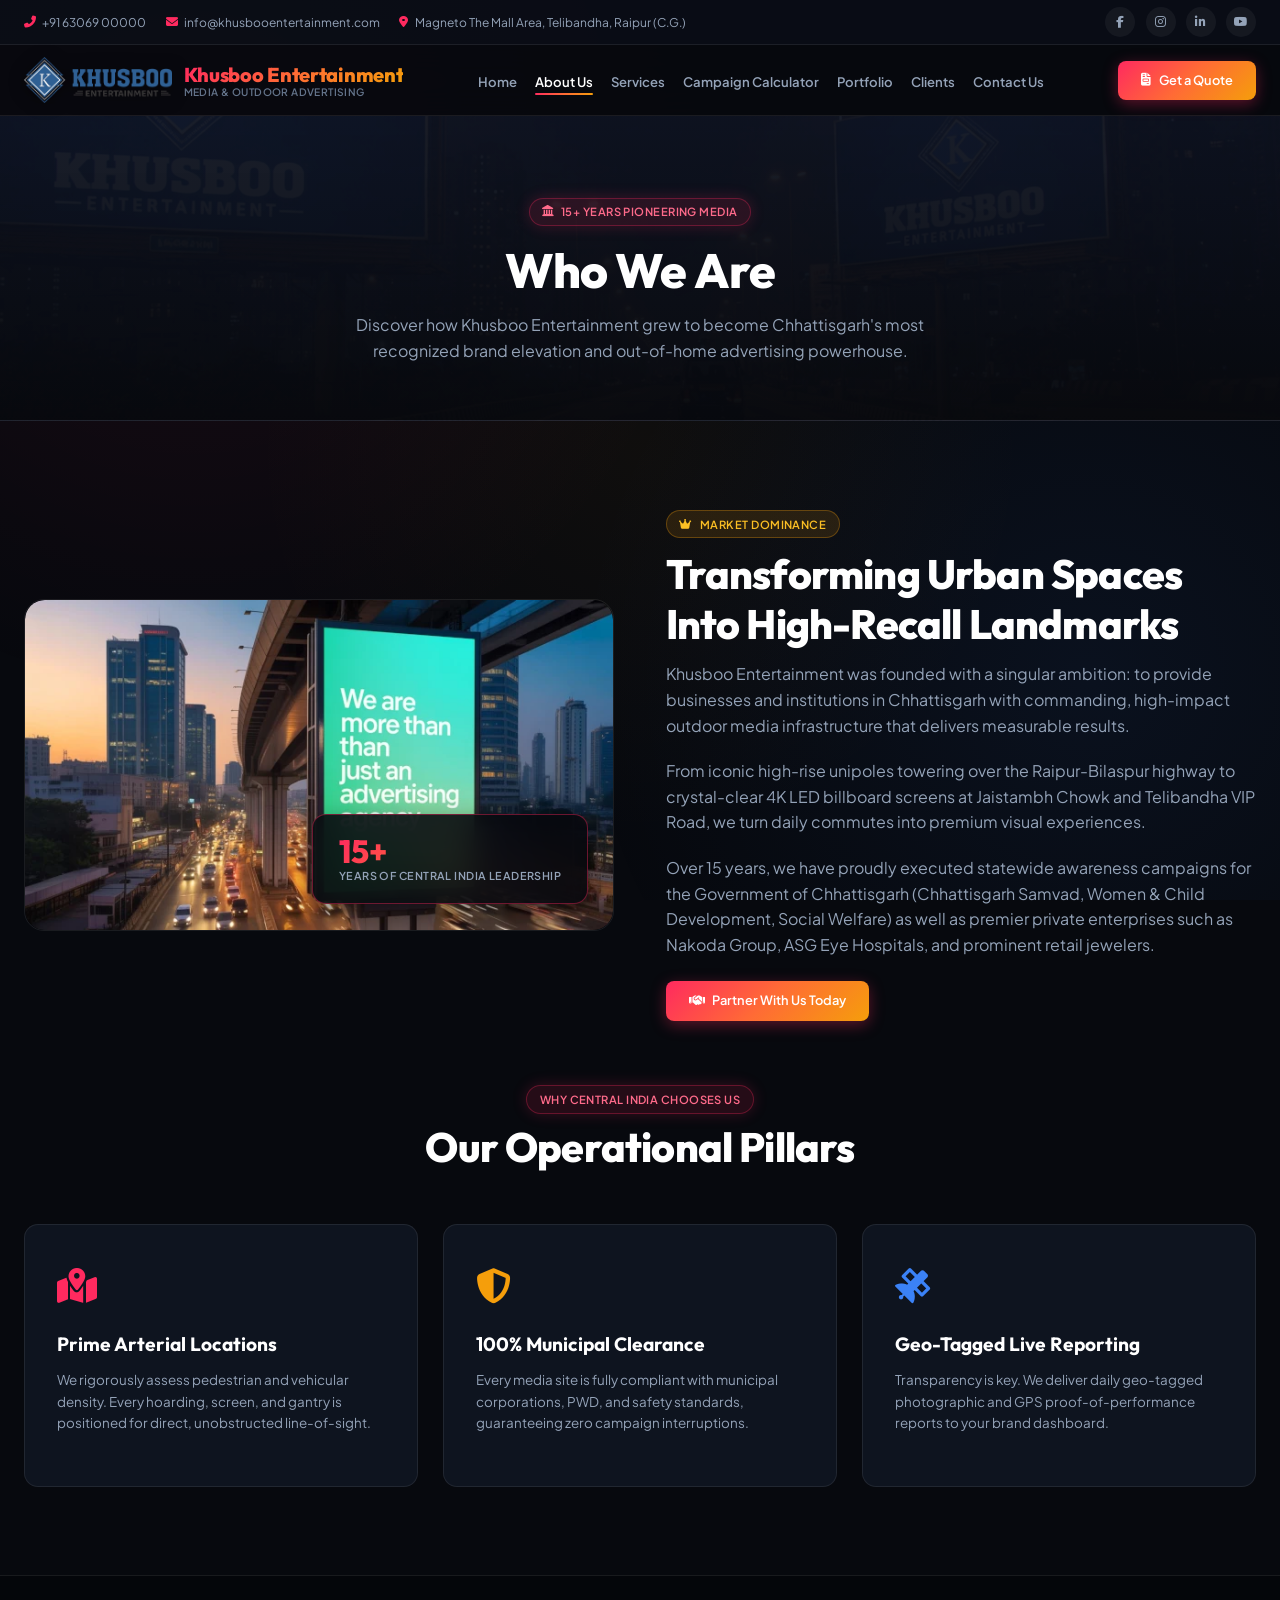
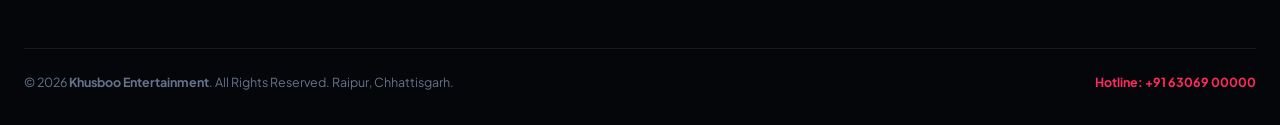
<file: about.html>
<!DOCTYPE html>
<html lang="en">
<head>
  <meta charset="utf-8">
  <meta name="viewport" content="width=device-width, initial-scale=1.0">
  <title>About Us | Khusboo Entertainment - Leading Advertising Agency in Raipur</title>
  <meta name="description" content="Discover Khusboo Entertainment's 15+ year legacy dominating outdoor advertising and media in Raipur and Chhattisgarh.">
  <link rel="icon" type="image/png" href="assets/favicon.png">
  <link rel="stylesheet" href="https://cdnjs.cloudflare.com/ajax/libs/font-awesome/6.4.2/css/all.min.css">
  <link rel="stylesheet" href="css/style.css">
</head>
<body>

  <!-- Top Bar -->
  <div class="top-bar">
    <div class="container">
      <div class="top-info">
        <a href="tel:+916306900000" class="top-info-item"><i class="fas fa-phone-alt"></i> <span>+91 63069 00000</span></a>
        <a href="mailto:info@khusbooentertainment.com" class="top-info-item"><i class="fas fa-envelope"></i> <span>info@khusbooentertainment.com</span></a>
        <span class="top-info-item"><i class="fas fa-map-marker-alt"></i> <span>Magneto The Mall Area, Telibandha, Raipur (C.G.)</span></span>
      </div>
      <div class="top-social">
        <a href="https://facebook.com/khusbooentertainment/" target="_blank"><i class="fab fa-facebook-f"></i></a>
        <a href="https://instagram.com/khusbooentertainment" target="_blank"><i class="fab fa-instagram"></i></a>
        <a href="https://in.linkedin.com/in/khusboo-events-46937484" target="_blank"><i class="fab fa-linkedin-in"></i></a>
        <a href="https://www.youtube.com/@khusbooentertainment3295" target="_blank"><i class="fab fa-youtube"></i></a>
      </div>
    </div>
  </div>

  <!-- Navbar -->
  <header class="navbar">
    <div class="container nav-container">
      <a href="index.html" class="logo-wrapper">
        <img src="assets/khusboo-entertainment-logo.webp" alt="Khusboo Entertainment" class="brand-logo-img">
        <div class="brand-text">
          <span class="brand-name">Khusboo Entertainment</span>
          <span class="brand-sub">Media &amp; Outdoor Advertising</span>
        </div>
      </a>
      <nav>
        <ul class="nav-menu">
          <li><a href="index.html" class="nav-link">Home</a></li>
          <li><a href="about.html" class="nav-link active">About Us</a></li>
          <li><a href="services.html" class="nav-link">Services</a></li>
          <li><a href="index.html#calculator" class="nav-link">Campaign Calculator</a></li>
          <li><a href="portfolio.html" class="nav-link">Portfolio</a></li>
          <li><a href="index.html#clients" class="nav-link">Clients</a></li>
          <li><a href="contact.html" class="nav-link">Contact Us</a></li>
        </ul>
      </nav>
      <div class="nav-actions">
        <a href="contact.html" class="btn btn-primary"><i class="fas fa-file-invoice"></i> <span>Get a Quote</span></a>
        <button class="mobile-toggle"><i class="fas fa-bars"></i></button>
      </div>
    </div>
  </header>

  <!-- Page Banner -->
  <section style="background: linear-gradient(180deg, rgba(13, 18, 31, 0.95) 0%, rgba(7, 9, 14, 0.98) 100%), url('assets/slide-02.webp') center/cover; padding: 5rem 0 3.5rem 0; text-align: center; border-bottom: 1px solid var(--border-glass);">
    <div class="container">
      <span class="badge badge-glow"><i class="fas fa-landmark"></i> 15+ Years Pioneering Media</span>
      <h1 class="section-title" style="font-size: 3rem; margin-top: 1rem;">Who We Are</h1>
      <p style="color: var(--text-secondary); max-width: 650px; margin: 0 auto;">
        Discover how Khusboo Entertainment grew to become Chhattisgarh's most recognized brand elevation and out-of-home advertising powerhouse.
      </p>
    </div>
  </section>

  <!-- Main About Content -->
  <section class="section-padding">
    <div class="container">
      <div class="about-grid" style="margin-bottom: 4rem;">
        <div class="about-img-box">
          <img src="assets/wwa.webp" alt="Khusboo Entertainment Journey">
          <div class="about-experience-badge">
            <div class="exp-years">15+</div>
            <div class="exp-text">Years of Central India Leadership</div>
          </div>
        </div>
        <div>
          <span class="badge badge-gold"><i class="fas fa-crown"></i> Market Dominance</span>
          <h2 class="section-title" style="text-align: left; margin-top: 0.75rem;">Transforming Urban Spaces Into High-Recall Landmarks</h2>
          <p style="color: var(--text-secondary); margin-bottom: 1.25rem;">
            Khusboo Entertainment was founded with a singular ambition: to provide businesses and institutions in Chhattisgarh with commanding, high-impact outdoor media infrastructure that delivers measurable results.
          </p>
          <p style="color: var(--text-secondary); margin-bottom: 1.25rem;">
            From iconic high-rise unipoles towering over the Raipur-Bilaspur highway to crystal-clear 4K LED billboard screens at Jaistambh Chowk and Telibandha VIP Road, we turn daily commutes into premium visual experiences.
          </p>
          <p style="color: var(--text-secondary); margin-bottom: 1.5rem;">
            Over 15 years, we have proudly executed statewide awareness campaigns for the Government of Chhattisgarh (Chhattisgarh Samvad, Women &amp; Child Development, Social Welfare) as well as premier private enterprises such as Nakoda Group, ASG Eye Hospitals, and prominent retail jewelers.
          </p>
          <a href="contact.html" class="btn btn-primary"><i class="fas fa-handshake"></i> Partner With Us Today</a>
        </div>
      </div>

      <!-- Core Values -->
      <div class="section-header">
        <span class="badge badge-glow">Why Central India Chooses Us</span>
        <h2 class="section-title">Our Operational Pillars</h2>
      </div>

      <div class="services-grid">
        <div class="service-card" style="padding: 2rem;">
          <div style="font-size: 2.2rem; color: var(--accent-red); margin-bottom: 1rem;"><i class="fas fa-map-marked-alt"></i></div>
          <h3 class="service-title">Prime Arterial Locations</h3>
          <p class="service-desc">We rigorously assess pedestrian and vehicular density. Every hoarding, screen, and gantry is positioned for direct, unobstructed line-of-sight.</p>
        </div>

        <div class="service-card" style="padding: 2rem;">
          <div style="font-size: 2.2rem; color: var(--accent-gold); margin-bottom: 1rem;"><i class="fas fa-shield-alt"></i></div>
          <h3 class="service-title">100% Municipal Clearance</h3>
          <p class="service-desc">Every media site is fully compliant with municipal corporations, PWD, and safety standards, guaranteeing zero campaign interruptions.</p>
        </div>

        <div class="service-card" style="padding: 2rem;">
          <div style="font-size: 2.2rem; color: var(--accent-blue); margin-bottom: 1rem;"><i class="fas fa-satellite"></i></div>
          <h3 class="service-title">Geo-Tagged Live Reporting</h3>
          <p class="service-desc">Transparency is key. We deliver daily geo-tagged photographic and GPS proof-of-performance reports to your brand dashboard.</p>
        </div>
      </div>
    </div>
  </section>

  <!-- Footer -->
  <footer class="site-footer">
    <div class="container">
      <div class="footer-bottom">
        <div>&copy; 2026 <strong>Khusboo Entertainment</strong>. All Rights Reserved. Raipur, Chhattisgarh.</div>
        <div><a href="tel:+916306900000" style="color: var(--accent-red); font-weight: 700;">Hotline: +91 63069 00000</a></div>
      </div>
    </div>
  </footer>

  <script src="js/app.js"></script>
</body>
</html>
</file>
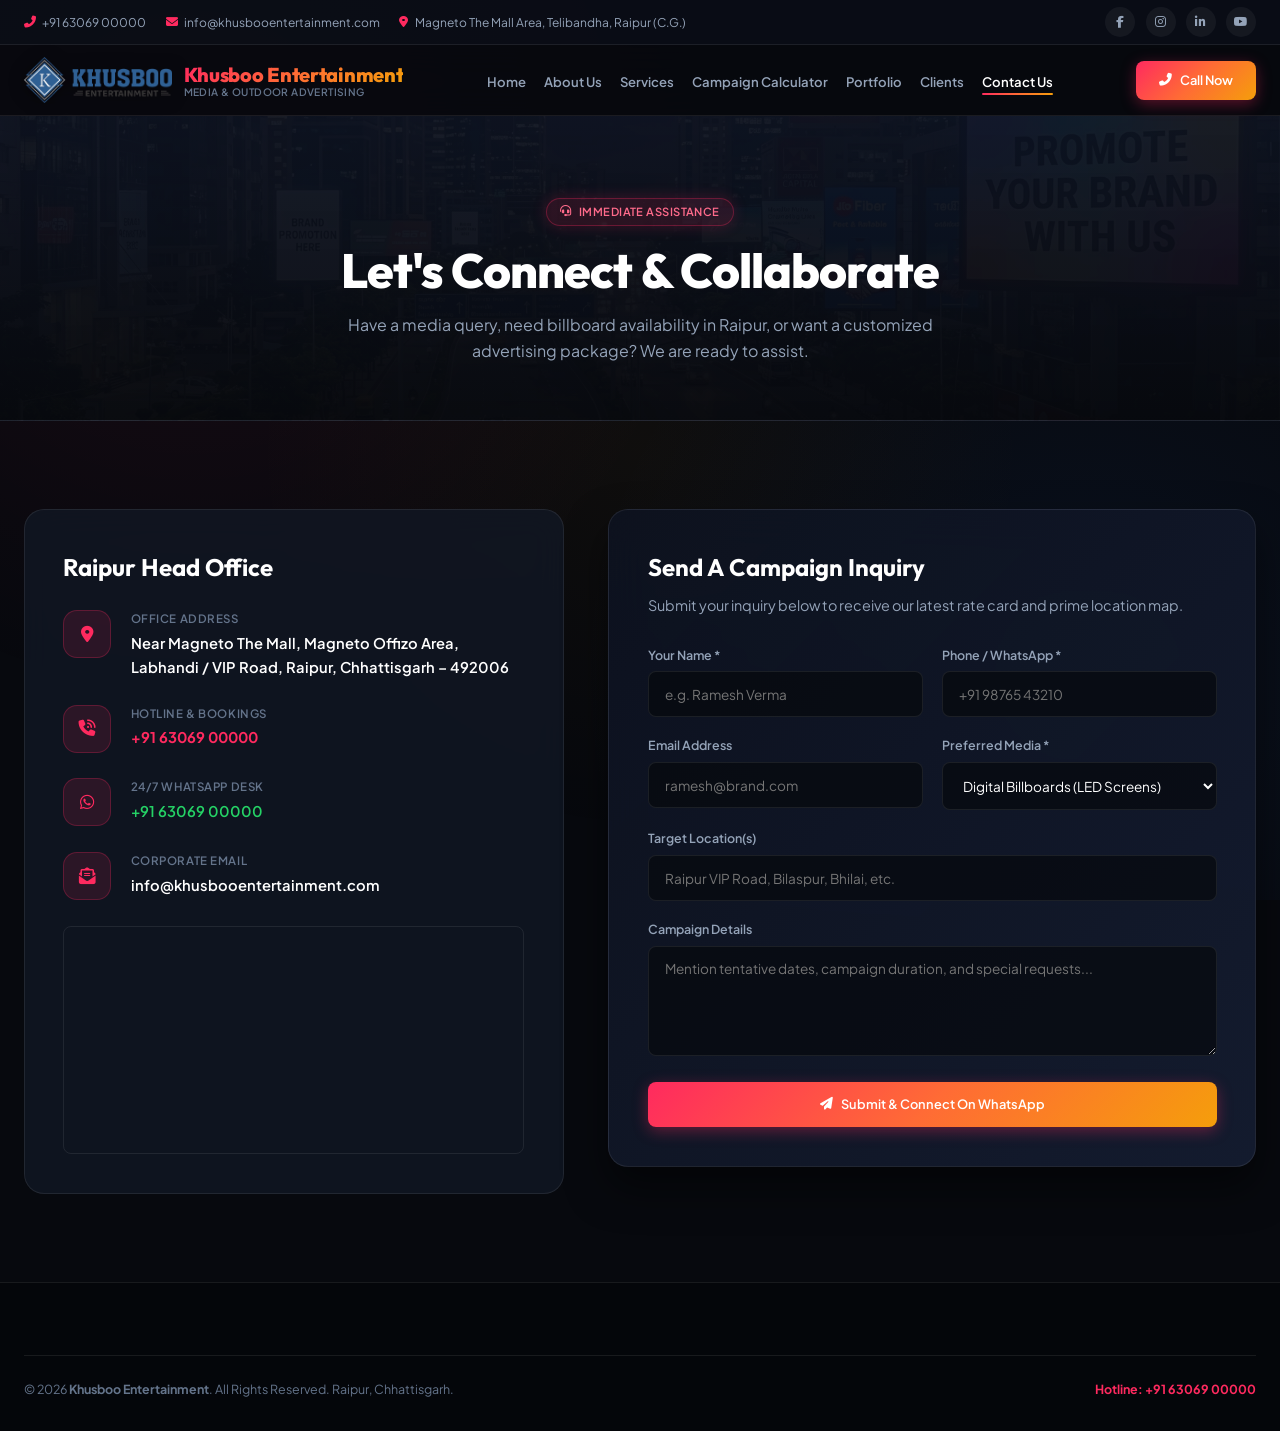
<file: contact.html>
<!DOCTYPE html>
<html lang="en">
<head>
  <meta charset="utf-8">
  <meta name="viewport" content="width=device-width, initial-scale=1.0">
  <title>Contact Us & Book Media | Khusboo Entertainment Raipur</title>
  <meta name="description" content="Get in touch with Khusboo Entertainment for billboard rates, location availability, and campaign quotes in Raipur, Chhattisgarh.">
  <link rel="icon" type="image/png" href="assets/favicon.png">
  <link rel="stylesheet" href="https://cdnjs.cloudflare.com/ajax/libs/font-awesome/6.4.2/css/all.min.css">
  <link rel="stylesheet" href="css/style.css">
</head>
<body>

  <!-- Top Bar -->
  <div class="top-bar">
    <div class="container">
      <div class="top-info">
        <a href="tel:+916306900000" class="top-info-item"><i class="fas fa-phone-alt"></i> <span>+91 63069 00000</span></a>
        <a href="mailto:info@khusbooentertainment.com" class="top-info-item"><i class="fas fa-envelope"></i> <span>info@khusbooentertainment.com</span></a>
        <span class="top-info-item"><i class="fas fa-map-marker-alt"></i> <span>Magneto The Mall Area, Telibandha, Raipur (C.G.)</span></span>
      </div>
      <div class="top-social">
        <a href="https://facebook.com/khusbooentertainment/" target="_blank"><i class="fab fa-facebook-f"></i></a>
        <a href="https://instagram.com/khusbooentertainment" target="_blank"><i class="fab fa-instagram"></i></a>
        <a href="https://in.linkedin.com/in/khusboo-events-46937484" target="_blank"><i class="fab fa-linkedin-in"></i></a>
        <a href="https://www.youtube.com/@khusbooentertainment3295" target="_blank"><i class="fab fa-youtube"></i></a>
      </div>
    </div>
  </div>

  <!-- Navbar -->
  <header class="navbar">
    <div class="container nav-container">
      <a href="index.html" class="logo-wrapper">
        <img src="assets/khusboo-entertainment-logo.webp" alt="Khusboo Entertainment" class="brand-logo-img">
        <div class="brand-text">
          <span class="brand-name">Khusboo Entertainment</span>
          <span class="brand-sub">Media &amp; Outdoor Advertising</span>
        </div>
      </a>
      <nav>
        <ul class="nav-menu">
          <li><a href="index.html" class="nav-link">Home</a></li>
          <li><a href="about.html" class="nav-link">About Us</a></li>
          <li><a href="services.html" class="nav-link">Services</a></li>
          <li><a href="index.html#calculator" class="nav-link">Campaign Calculator</a></li>
          <li><a href="portfolio.html" class="nav-link">Portfolio</a></li>
          <li><a href="index.html#clients" class="nav-link">Clients</a></li>
          <li><a href="contact.html" class="nav-link active">Contact Us</a></li>
        </ul>
      </nav>
      <div class="nav-actions">
        <a href="tel:+916306900000" class="btn btn-primary"><i class="fas fa-phone-alt"></i> <span>Call Now</span></a>
        <button class="mobile-toggle"><i class="fas fa-bars"></i></button>
      </div>
    </div>
  </header>

  <!-- Banner -->
  <section style="background: linear-gradient(180deg, rgba(13, 18, 31, 0.95) 0%, rgba(7, 9, 14, 0.98) 100%), url('assets/slide-01.webp') center/cover; padding: 5rem 0 3.5rem 0; text-align: center; border-bottom: 1px solid var(--border-glass);">
    <div class="container">
      <span class="badge badge-glow"><i class="fas fa-headset"></i> Immediate Assistance</span>
      <h1 class="section-title" style="font-size: 3rem; margin-top: 1rem;">Let's Connect &amp; Collaborate</h1>
      <p style="color: var(--text-secondary); max-width: 650px; margin: 0 auto;">
        Have a media query, need billboard availability in Raipur, or want a customized advertising package? We are ready to assist.
      </p>
    </div>
  </section>

  <!-- Contact Form Section -->
  <section class="section-padding">
    <div class="container">
      <div class="contact-grid">
        <div class="contact-info-card">
          <h3 style="font-family: var(--font-heading); font-size: 1.5rem; color: var(--text-white); margin-bottom: 1.5rem;">
            Raipur Head Office
          </h3>

          <div class="contact-item">
            <div class="contact-icon"><i class="fas fa-map-marker-alt"></i></div>
            <div>
              <div class="contact-label">Office Address</div>
              <div class="contact-value">Near Magneto The Mall, Magneto Offizo Area, Labhandi / VIP Road, Raipur, Chhattisgarh – 492006</div>
            </div>
          </div>

          <div class="contact-item">
            <div class="contact-icon"><i class="fas fa-phone-volume"></i></div>
            <div>
              <div class="contact-label">Hotline &amp; Bookings</div>
              <div class="contact-value">
                <a href="tel:+916306900000" style="color: var(--accent-red); font-weight: 700;">+91 63069 00000</a>
              </div>
            </div>
          </div>

          <div class="contact-item">
            <div class="contact-icon"><i class="fab fa-whatsapp"></i></div>
            <div>
              <div class="contact-label">24/7 WhatsApp Desk</div>
              <div class="contact-value">
                <a href="https://wa.me/916306900000" target="_blank" rel="noopener" style="color: #25d366;">+91 63069 00000</a>
              </div>
            </div>
          </div>

          <div class="contact-item">
            <div class="contact-icon"><i class="fas fa-envelope-open-text"></i></div>
            <div>
              <div class="contact-label">Corporate Email</div>
              <div class="contact-value">
                <a href="mailto:info@khusbooentertainment.com">info@khusbooentertainment.com</a>
              </div>
            </div>
          </div>

          <!-- Embedded Map -->
          <div style="border-radius: var(--radius-sm); overflow: hidden; margin-top: 1.5rem; border: 1px solid var(--border-glass);">
            <iframe 
              src="https://www.google.com/maps/embed?pb=!1m18!1m12!1m3!1d118991.60947627448!2d81.5641771!3d21.2334057!2m3!1f0!2f0!3f0!3m2!1i1024!2i768!4f13.1!3m3!1m2!1s0x3a2893116d48e02d%3A0xb35a396e95267a68!2sMagneto%20The%20Mall!5e0!3m2!1sen!2sin!4v1714000000000!5m2!1sen!2sin" 
              width="100%" 
              height="220" 
              style="border:0;" 
              allowfullscreen="" 
              loading="lazy" 
              referrerpolicy="no-referrer-when-downgrade">
            </iframe>
          </div>
        </div>

        <div class="contact-form-card">
          <h3 style="font-family: var(--font-heading); font-size: 1.5rem; color: var(--text-white); margin-bottom: 0.5rem;">
            Send A Campaign Inquiry
          </h3>
          <p style="color: var(--text-secondary); font-size: 0.9rem; margin-bottom: 1.75rem;">
            Submit your inquiry below to receive our latest rate card and prime location map.
          </p>

          <form id="mainContactForm">
            <div class="form-row">
              <div class="form-group">
                <label class="form-label" for="contactName">Your Name *</label>
                <input type="text" id="contactName" name="name" class="form-control" placeholder="e.g. Ramesh Verma" required>
              </div>
              <div class="form-group">
                <label class="form-label" for="contactPhone">Phone / WhatsApp *</label>
                <input type="tel" id="contactPhone" name="phone" class="form-control" placeholder="+91 98765 43210" required>
              </div>
            </div>

            <div class="form-row">
              <div class="form-group">
                <label class="form-label" for="contactEmail">Email Address</label>
                <input type="email" id="contactEmail" name="email" class="form-control" placeholder="ramesh@brand.com">
              </div>
              <div class="form-group">
                <label class="form-label" for="contactService">Preferred Media *</label>
                <select id="contactService" name="service" class="form-control" required>
                  <option value="Digital Billboards (LED Screens)">Digital Billboards (LED Screens)</option>
                  <option value="Highway Unipoles & Hoardings">Highway Unipoles &amp; Hoardings</option>
                  <option value="Mobile LED Publicity Vans">Mobile LED Publicity Vans</option>
                  <option value="Audio, Video & Jingle Production">Audio, Video &amp; Jingle Production</option>
                  <option value="Entire Statewide Multi-Media Campaign">Entire Statewide Multi-Media Campaign</option>
                </select>
              </div>
            </div>

            <div class="form-group">
              <label class="form-label" for="contactCity">Target Location(s)</label>
              <input type="text" id="contactCity" name="target_city" class="form-control" placeholder="Raipur VIP Road, Bilaspur, Bhilai, etc.">
            </div>

            <div class="form-group">
              <label class="form-label" for="contactMessage">Campaign Details</label>
              <textarea id="contactMessage" name="message" class="form-control" placeholder="Mention tentative dates, campaign duration, and special requests..."></textarea>
            </div>

            <button type="submit" class="btn btn-primary" style="width: 100%; padding: 0.95rem;">
              <i class="fas fa-paper-plane"></i> Submit &amp; Connect On WhatsApp
            </button>
          </form>
        </div>
      </div>
    </div>
  </section>

  <!-- Footer -->
  <footer class="site-footer">
    <div class="container">
      <div class="footer-bottom">
        <div>&copy; 2026 <strong>Khusboo Entertainment</strong>. All Rights Reserved. Raipur, Chhattisgarh.</div>
        <div><a href="tel:+916306900000" style="color: var(--accent-red); font-weight: 700;">Hotline: +91 63069 00000</a></div>
      </div>
    </div>
  </footer>

  <script src="js/app.js"></script>
</body>
</html>
</file>
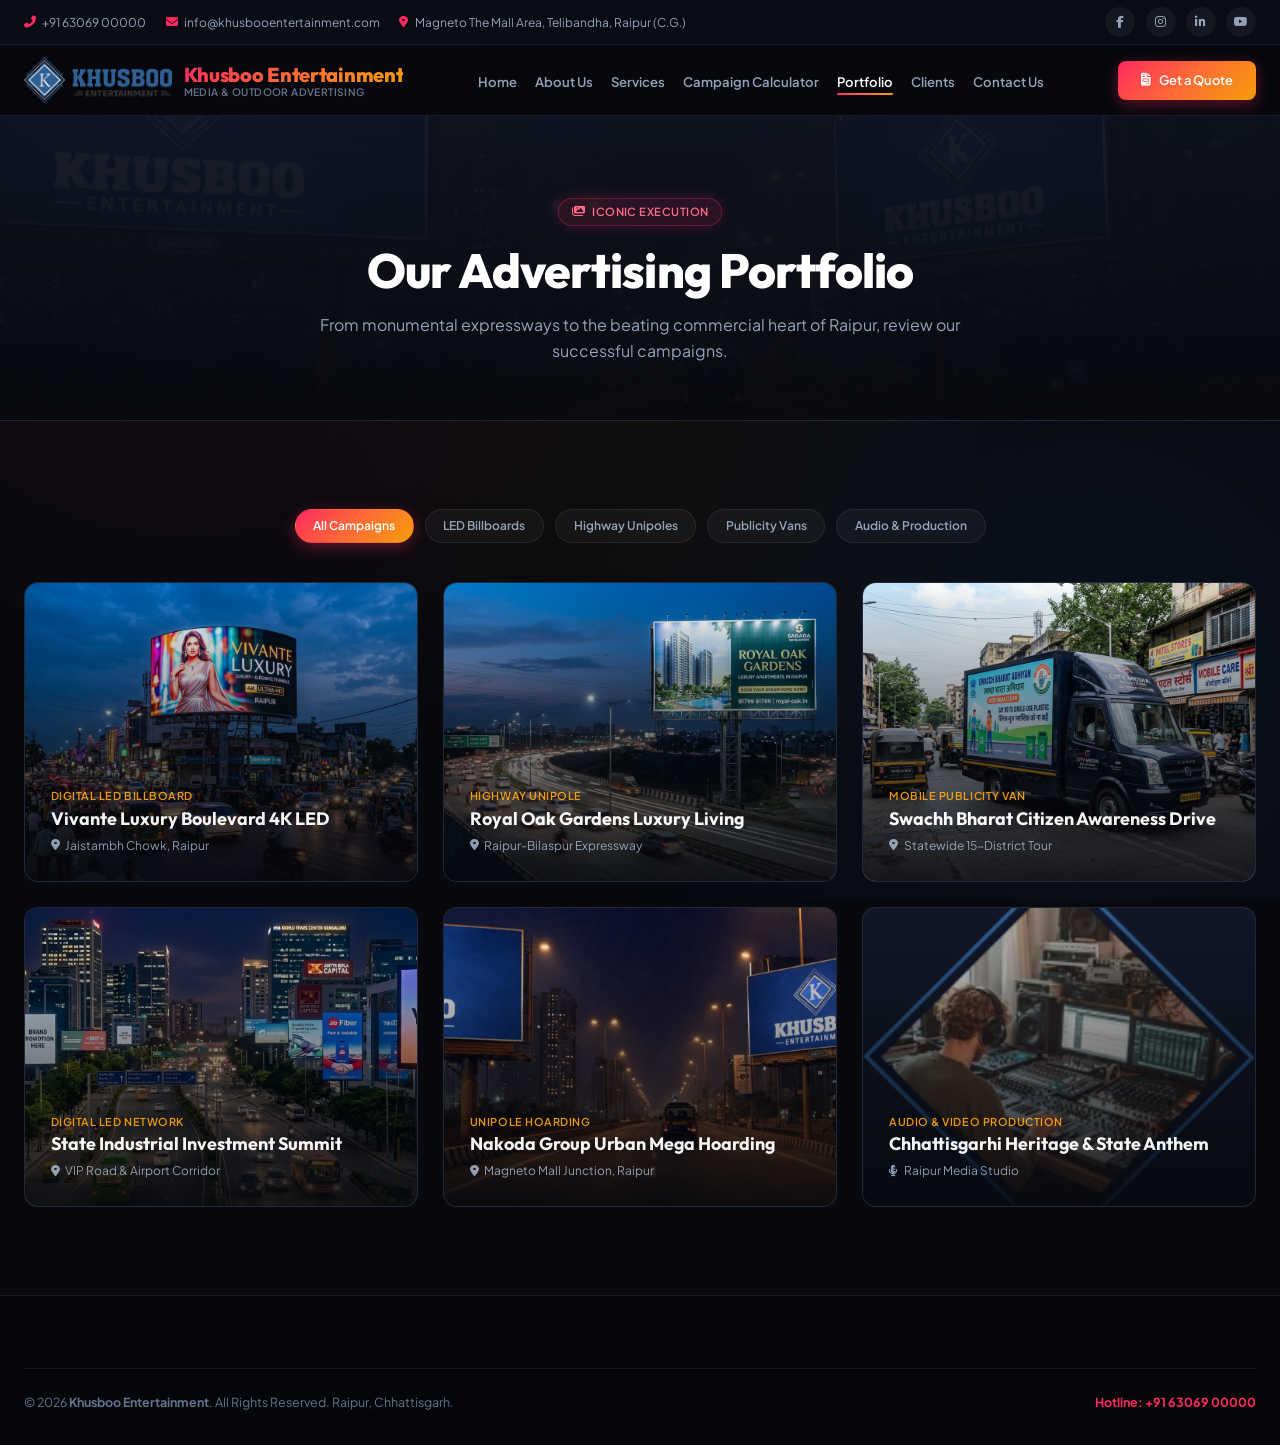
<file: portfolio.html>
<!DOCTYPE html>
<html lang="en">
<head>
  <meta charset="utf-8">
  <meta name="viewport" content="width=device-width, initial-scale=1.0">
  <title>Our Portfolio & Case Studies | Khusboo Entertainment Raipur</title>
  <meta name="description" content="Explore delivered billboard and advertising campaigns executed across Chhattisgarh by Khusboo Entertainment.">
  <link rel="icon" type="image/png" href="assets/favicon.png">
  <link rel="stylesheet" href="https://cdnjs.cloudflare.com/ajax/libs/font-awesome/6.4.2/css/all.min.css">
  <link rel="stylesheet" href="css/style.css">
</head>
<body>

  <!-- Top Bar -->
  <div class="top-bar">
    <div class="container">
      <div class="top-info">
        <a href="tel:+916306900000" class="top-info-item"><i class="fas fa-phone-alt"></i> <span>+91 63069 00000</span></a>
        <a href="mailto:info@khusbooentertainment.com" class="top-info-item"><i class="fas fa-envelope"></i> <span>info@khusbooentertainment.com</span></a>
        <span class="top-info-item"><i class="fas fa-map-marker-alt"></i> <span>Magneto The Mall Area, Telibandha, Raipur (C.G.)</span></span>
      </div>
      <div class="top-social">
        <a href="https://facebook.com/khusbooentertainment/" target="_blank"><i class="fab fa-facebook-f"></i></a>
        <a href="https://instagram.com/khusbooentertainment" target="_blank"><i class="fab fa-instagram"></i></a>
        <a href="https://in.linkedin.com/in/khusboo-events-46937484" target="_blank"><i class="fab fa-linkedin-in"></i></a>
        <a href="https://www.youtube.com/@khusbooentertainment3295" target="_blank"><i class="fab fa-youtube"></i></a>
      </div>
    </div>
  </div>

  <!-- Navbar -->
  <header class="navbar">
    <div class="container nav-container">
      <a href="index.html" class="logo-wrapper">
        <img src="assets/khusboo-entertainment-logo.webp" alt="Khusboo Entertainment" class="brand-logo-img">
        <div class="brand-text">
          <span class="brand-name">Khusboo Entertainment</span>
          <span class="brand-sub">Media &amp; Outdoor Advertising</span>
        </div>
      </a>
      <nav>
        <ul class="nav-menu">
          <li><a href="index.html" class="nav-link">Home</a></li>
          <li><a href="about.html" class="nav-link">About Us</a></li>
          <li><a href="services.html" class="nav-link">Services</a></li>
          <li><a href="index.html#calculator" class="nav-link">Campaign Calculator</a></li>
          <li><a href="portfolio.html" class="nav-link active">Portfolio</a></li>
          <li><a href="index.html#clients" class="nav-link">Clients</a></li>
          <li><a href="contact.html" class="nav-link">Contact Us</a></li>
        </ul>
      </nav>
      <div class="nav-actions">
        <a href="contact.html" class="btn btn-primary"><i class="fas fa-file-invoice"></i> <span>Get a Quote</span></a>
        <button class="mobile-toggle"><i class="fas fa-bars"></i></button>
      </div>
    </div>
  </header>

  <!-- Banner -->
  <section style="background: linear-gradient(180deg, rgba(13, 18, 31, 0.95) 0%, rgba(7, 9, 14, 0.98) 100%), url('assets/slide-02.webp') center/cover; padding: 5rem 0 3.5rem 0; text-align: center; border-bottom: 1px solid var(--border-glass);">
    <div class="container">
      <span class="badge badge-glow"><i class="fas fa-images"></i> Iconic Execution</span>
      <h1 class="section-title" style="font-size: 3rem; margin-top: 1rem;">Our Advertising Portfolio</h1>
      <p style="color: var(--text-secondary); max-width: 650px; margin: 0 auto;">
        From monumental expressways to the beating commercial heart of Raipur, review our successful campaigns.
      </p>
    </div>
  </section>

  <!-- Portfolio Section -->
  <section class="section-padding">
    <div class="container">
      <!-- Filter Tabs -->
      <div class="portfolio-filters">
        <button class="filter-btn active" data-filter="all">All Campaigns</button>
        <button class="filter-btn" data-filter="led">LED Billboards</button>
        <button class="filter-btn" data-filter="unipole">Highway Unipoles</button>
        <button class="filter-btn" data-filter="vans">Publicity Vans</button>
        <button class="filter-btn" data-filter="media">Audio &amp; Production</button>
      </div>

      <div class="portfolio-grid">
        <div class="portfolio-item" data-category="led">
          <img src="assets/portfolio-led-billboard.jpg" alt="Vivante Luxury Boulevard LED">
          <div class="portfolio-overlay">
            <span class="portfolio-category">Digital LED Billboard</span>
            <h3 class="portfolio-title">Vivante Luxury Boulevard 4K LED</h3>
            <span class="portfolio-location"><i class="fas fa-map-marker-alt"></i> Jaistambh Chowk, Raipur</span>
          </div>
        </div>

        <div class="portfolio-item" data-category="unipole">
          <img src="assets/portfolio-unipole.jpg" alt="Royal Oak Gardens Unipole">
          <div class="portfolio-overlay">
            <span class="portfolio-category">Highway Unipole</span>
            <h3 class="portfolio-title">Royal Oak Gardens Luxury Living</h3>
            <span class="portfolio-location"><i class="fas fa-map-marker-alt"></i> Raipur-Bilaspur Expressway</span>
          </div>
        </div>

        <div class="portfolio-item" data-category="vans">
          <img src="assets/portfolio-van.jpg" alt="Swachh Bharat Cleanliness Drive">
          <div class="portfolio-overlay">
            <span class="portfolio-category">Mobile Publicity Van</span>
            <h3 class="portfolio-title">Swachh Bharat Citizen Awareness Drive</h3>
            <span class="portfolio-location"><i class="fas fa-map-marker-alt"></i> Statewide 15-District Tour</span>
          </div>
        </div>

        <div class="portfolio-item" data-category="led">
          <img src="assets/slide-01.webp" alt="State Industrial Investment Summit">
          <div class="portfolio-overlay">
            <span class="portfolio-category">Digital LED Network</span>
            <h3 class="portfolio-title">State Industrial Investment Summit</h3>
            <span class="portfolio-location"><i class="fas fa-map-marker-alt"></i> VIP Road &amp; Airport Corridor</span>
          </div>
        </div>

        <div class="portfolio-item" data-category="unipole">
          <img src="assets/slide-02.webp" alt="Nakoda Group Urban Mega Hoarding">
          <div class="portfolio-overlay">
            <span class="portfolio-category">Unipole Hoarding</span>
            <h3 class="portfolio-title">Nakoda Group Urban Mega Hoarding</h3>
            <span class="portfolio-location"><i class="fas fa-map-marker-alt"></i> Magneto Mall Junction, Raipur</span>
          </div>
        </div>

        <div class="portfolio-item" data-category="media">
          <img src="assets/audio-video-jingle.webp" alt="Chhattisgarhi Heritage & State Anthem">
          <div class="portfolio-overlay">
            <span class="portfolio-category">Audio &amp; Video Production</span>
            <h3 class="portfolio-title">Chhattisgarhi Heritage &amp; State Anthem</h3>
            <span class="portfolio-location"><i class="fas fa-microphone-alt"></i> Raipur Media Studio</span>
          </div>
        </div>
      </div>
    </div>
  </section>

  <!-- Footer -->
  <footer class="site-footer">
    <div class="container">
      <div class="footer-bottom">
        <div>&copy; 2026 <strong>Khusboo Entertainment</strong>. All Rights Reserved. Raipur, Chhattisgarh.</div>
        <div><a href="tel:+916306900000" style="color: var(--accent-red); font-weight: 700;">Hotline: +91 63069 00000</a></div>
      </div>
    </div>
  </footer>

  <script src="js/app.js"></script>
</body>
</html>
</file>
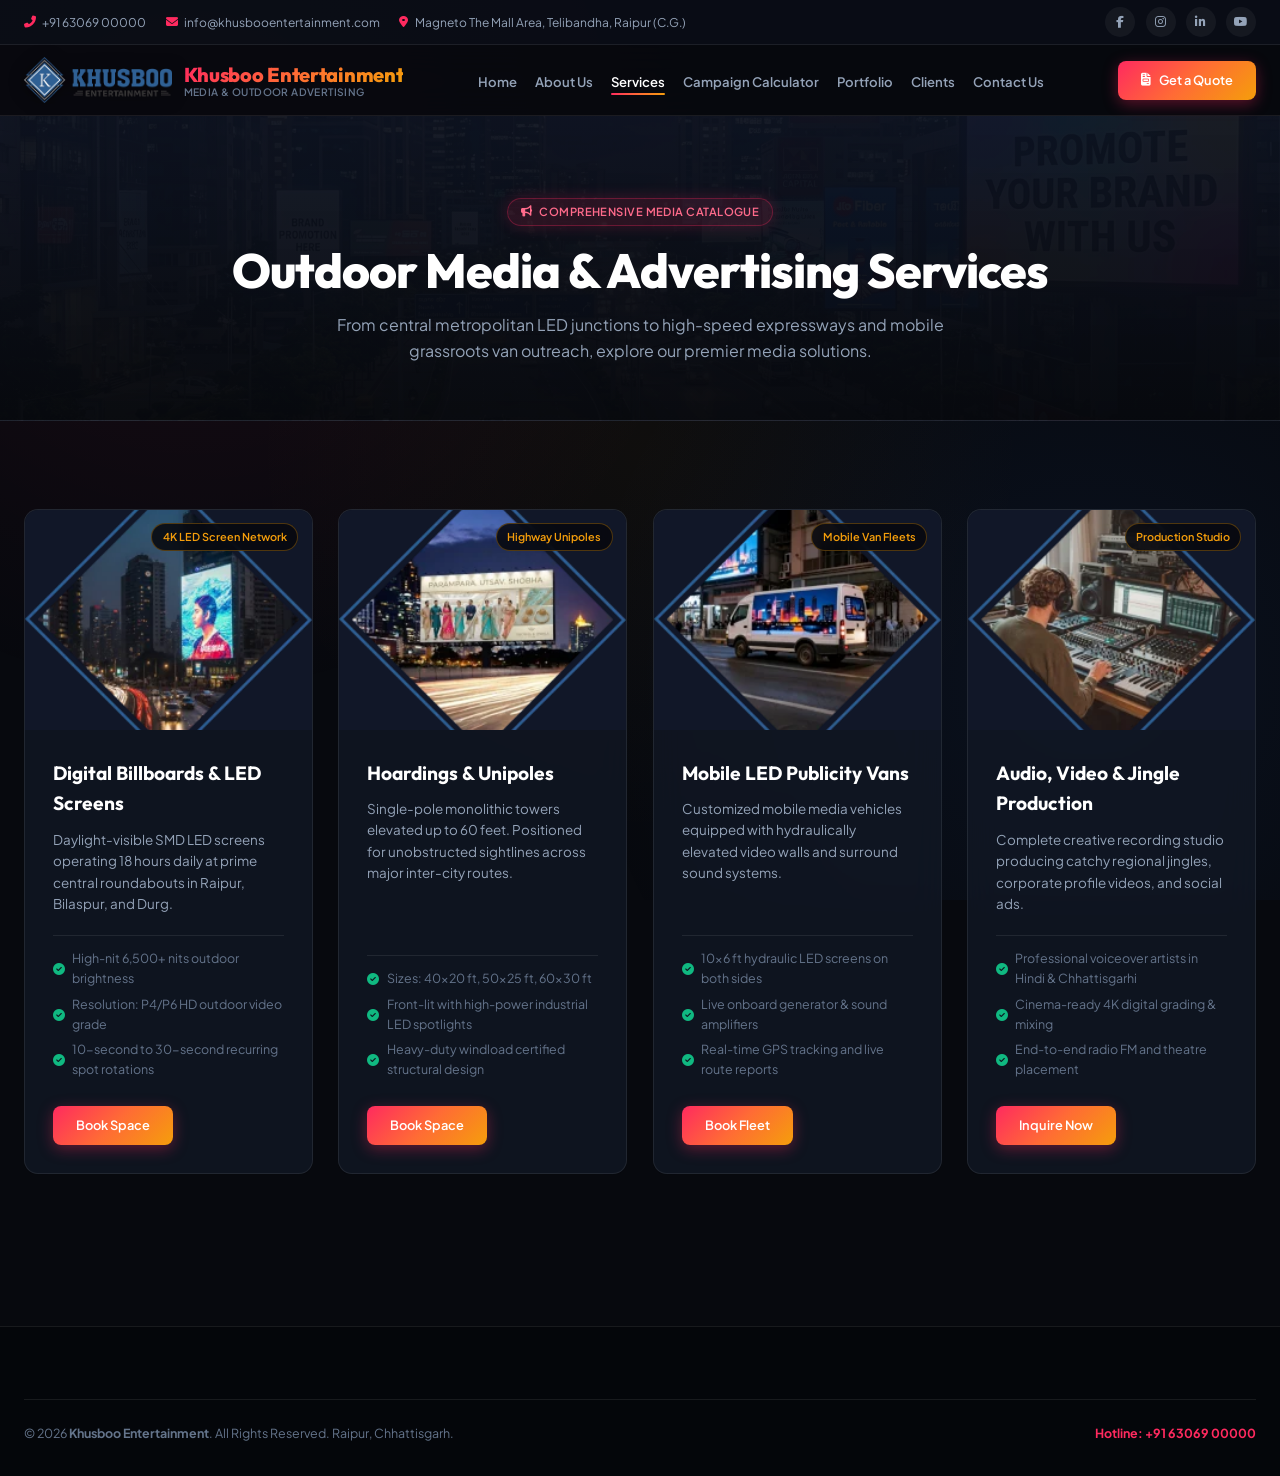
<file: services.html>
<!DOCTYPE html>
<html lang="en">
<head>
  <meta charset="utf-8">
  <meta name="viewport" content="width=device-width, initial-scale=1.0">
  <title>Outdoor Media Services & Inventory | Khusboo Entertainment Raipur</title>
  <meta name="description" content="Explore Khusboo Entertainment's complete media inventory: 4K Digital Billboards, Highway Unipoles, Mobile LED Vans, and Audio Jingles across Chhattisgarh.">
  <link rel="icon" type="image/png" href="assets/favicon.png">
  <link rel="stylesheet" href="https://cdnjs.cloudflare.com/ajax/libs/font-awesome/6.4.2/css/all.min.css">
  <link rel="stylesheet" href="css/style.css">
</head>
<body>

  <!-- Top Bar -->
  <div class="top-bar">
    <div class="container">
      <div class="top-info">
        <a href="tel:+916306900000" class="top-info-item"><i class="fas fa-phone-alt"></i> <span>+91 63069 00000</span></a>
        <a href="mailto:info@khusbooentertainment.com" class="top-info-item"><i class="fas fa-envelope"></i> <span>info@khusbooentertainment.com</span></a>
        <span class="top-info-item"><i class="fas fa-map-marker-alt"></i> <span>Magneto The Mall Area, Telibandha, Raipur (C.G.)</span></span>
      </div>
      <div class="top-social">
        <a href="https://facebook.com/khusbooentertainment/" target="_blank"><i class="fab fa-facebook-f"></i></a>
        <a href="https://instagram.com/khusbooentertainment" target="_blank"><i class="fab fa-instagram"></i></a>
        <a href="https://in.linkedin.com/in/khusboo-events-46937484" target="_blank"><i class="fab fa-linkedin-in"></i></a>
        <a href="https://www.youtube.com/@khusbooentertainment3295" target="_blank"><i class="fab fa-youtube"></i></a>
      </div>
    </div>
  </div>

  <!-- Navbar -->
  <header class="navbar">
    <div class="container nav-container">
      <a href="index.html" class="logo-wrapper">
        <img src="assets/khusboo-entertainment-logo.webp" alt="Khusboo Entertainment" class="brand-logo-img">
        <div class="brand-text">
          <span class="brand-name">Khusboo Entertainment</span>
          <span class="brand-sub">Media &amp; Outdoor Advertising</span>
        </div>
      </a>
      <nav>
        <ul class="nav-menu">
          <li><a href="index.html" class="nav-link">Home</a></li>
          <li><a href="about.html" class="nav-link">About Us</a></li>
          <li><a href="services.html" class="nav-link active">Services</a></li>
          <li><a href="index.html#calculator" class="nav-link">Campaign Calculator</a></li>
          <li><a href="portfolio.html" class="nav-link">Portfolio</a></li>
          <li><a href="index.html#clients" class="nav-link">Clients</a></li>
          <li><a href="contact.html" class="nav-link">Contact Us</a></li>
        </ul>
      </nav>
      <div class="nav-actions">
        <a href="contact.html" class="btn btn-primary"><i class="fas fa-file-invoice"></i> <span>Get a Quote</span></a>
        <button class="mobile-toggle"><i class="fas fa-bars"></i></button>
      </div>
    </div>
  </header>

  <!-- Banner -->
  <section style="background: linear-gradient(180deg, rgba(13, 18, 31, 0.95) 0%, rgba(7, 9, 14, 0.98) 100%), url('assets/slide-01.webp') center/cover; padding: 5rem 0 3.5rem 0; text-align: center; border-bottom: 1px solid var(--border-glass);">
    <div class="container">
      <span class="badge badge-glow"><i class="fas fa-bullhorn"></i> Comprehensive Media Catalogue</span>
      <h1 class="section-title" style="font-size: 3rem; margin-top: 1rem;">Outdoor Media &amp; Advertising Services</h1>
      <p style="color: var(--text-secondary); max-width: 650px; margin: 0 auto;">
        From central metropolitan LED junctions to high-speed expressways and mobile grassroots van outreach, explore our premier media solutions.
      </p>
    </div>
  </section>

  <!-- Services Detailed Grid -->
  <section class="section-padding">
    <div class="container">
      <div class="services-grid" style="margin-bottom: 4rem;">
        <!-- Card 1 -->
        <div class="service-card">
          <div class="service-img-wrapper">
            <img src="assets/digital-billboard.webp" alt="Digital Billboards">
            <span class="service-tag">4K LED Screen Network</span>
          </div>
          <div class="service-content">
            <h3 class="service-title">Digital Billboards &amp; LED Screens</h3>
            <p class="service-desc">Daylight-visible SMD LED screens operating 18 hours daily at prime central roundabouts in Raipur, Bilaspur, and Durg.</p>
            <ul class="service-features">
              <li><i class="fas fa-check-circle"></i> High-nit 6,500+ nits outdoor brightness</li>
              <li><i class="fas fa-check-circle"></i> Resolution: P4/P6 HD outdoor video grade</li>
              <li><i class="fas fa-check-circle"></i> 10-second to 30-second recurring spot rotations</li>
            </ul>
            <div class="service-action">
              <a href="https://wa.me/916306900000?text=I%20am%20interested%20in%20Digital%20LED%20Screens%20in%20Raipur." class="btn btn-primary" target="_blank">Book Space</a>
            </div>
          </div>
        </div>

        <!-- Card 2 -->
        <div class="service-card">
          <div class="service-img-wrapper">
            <img src="assets/unipole-hoarding.webp" alt="Unipole Hoardings">
            <span class="service-tag">Highway Unipoles</span>
          </div>
          <div class="service-content">
            <h3 class="service-title">Hoardings &amp; Unipoles</h3>
            <p class="service-desc">Single-pole monolithic towers elevated up to 60 feet. Positioned for unobstructed sightlines across major inter-city routes.</p>
            <ul class="service-features">
              <li><i class="fas fa-check-circle"></i> Sizes: 40x20 ft, 50x25 ft, 60x30 ft</li>
              <li><i class="fas fa-check-circle"></i> Front-lit with high-power industrial LED spotlights</li>
              <li><i class="fas fa-check-circle"></i> Heavy-duty windload certified structural design</li>
            </ul>
            <div class="service-action">
              <a href="https://wa.me/916306900000?text=I%20am%20interested%20in%20Highway%20Unipoles%20in%20Chhattisgarh." class="btn btn-primary" target="_blank">Book Space</a>
            </div>
          </div>
        </div>

        <!-- Card 3 -->
        <div class="service-card">
          <div class="service-img-wrapper">
            <img src="assets/publicity-van.webp" alt="Publicity Vans">
            <span class="service-tag">Mobile Van Fleets</span>
          </div>
          <div class="service-content">
            <h3 class="service-title">Mobile LED Publicity Vans</h3>
            <p class="service-desc">Customized mobile media vehicles equipped with hydraulically elevated video walls and surround sound systems.</p>
            <ul class="service-features">
              <li><i class="fas fa-check-circle"></i> 10x6 ft hydraulic LED screens on both sides</li>
              <li><i class="fas fa-check-circle"></i> Live onboard generator &amp; sound amplifiers</li>
              <li><i class="fas fa-check-circle"></i> Real-time GPS tracking and live route reports</li>
            </ul>
            <div class="service-action">
              <a href="https://wa.me/916306900000?text=I%20am%20interested%20in%20Mobile%20Publicity%20Vans%20in%20Chhattisgarh." class="btn btn-primary" target="_blank">Book Fleet</a>
            </div>
          </div>
        </div>

        <!-- Card 4 -->
        <div class="service-card">
          <div class="service-img-wrapper">
            <img src="assets/audio-video-jingle.webp" alt="Audio Video & Jingles">
            <span class="service-tag">Production Studio</span>
          </div>
          <div class="service-content">
            <h3 class="service-title">Audio, Video &amp; Jingle Production</h3>
            <p class="service-desc">Complete creative recording studio producing catchy regional jingles, corporate profile videos, and social ads.</p>
            <ul class="service-features">
              <li><i class="fas fa-check-circle"></i> Professional voiceover artists in Hindi &amp; Chhattisgarhi</li>
              <li><i class="fas fa-check-circle"></i> Cinema-ready 4K digital grading &amp; mixing</li>
              <li><i class="fas fa-check-circle"></i> End-to-end radio FM and theatre placement</li>
            </ul>
            <div class="service-action">
              <a href="https://wa.me/916306900000?text=I%20am%20interested%20in%20Audio%20Video%20and%20Jingle%20production." class="btn btn-primary" target="_blank">Inquire Now</a>
            </div>
          </div>
        </div>
      </div>
    </div>
  </section>

  <!-- Footer -->
  <footer class="site-footer">
    <div class="container">
      <div class="footer-bottom">
        <div>&copy; 2026 <strong>Khusboo Entertainment</strong>. All Rights Reserved. Raipur, Chhattisgarh.</div>
        <div><a href="tel:+916306900000" style="color: var(--accent-red); font-weight: 700;">Hotline: +91 63069 00000</a></div>
      </div>
    </div>
  </footer>

  <script src="js/app.js"></script>
</body>
</html>
</file>
<file: css/style.css>
/* ==========================================================================
   Khusboo Entertainment - Ultra-Modern Responsive Design System
   Fluid Scaling: Icons, Typography, Buttons & Layouts for All Devices
   ========================================================================== */

@import url('https://fonts.googleapis.com/css2?family=Outfit:wght@300;400;500;600;700;800;900&family=Plus+Jakarta+Sans:wght@300;400;500;600;700;800&display=swap');

:root {
  /* Core Color Palette - Luxurious Obsidian & Electric Media Accents */
  --bg-primary: #07090e;
  --bg-secondary: #0d121f;
  --bg-card: rgba(18, 24, 38, 0.75);
  --bg-card-hover: rgba(26, 35, 56, 0.9);
  --bg-glass: rgba(13, 18, 31, 0.7);
  --border-glass: rgba(255, 255, 255, 0.08);
  --border-glow: rgba(230, 57, 70, 0.4);

  /* Brand Accents */
  --accent-red: #ff2a5f;
  --accent-red-hover: #e01b4c;
  --accent-gold: #f59e0b;
  --accent-blue: #3b82f6;
  --accent-purple: #8b5cf6;
  --gradient-brand: linear-gradient(135deg, #ff2a5f 0%, #ff6b35 50%, #f59e0b 100%);
  --gradient-glow: linear-gradient(135deg, rgba(255, 42, 95, 0.15) 0%, rgba(245, 158, 11, 0.1) 100%);
  --gradient-dark: linear-gradient(180deg, #07090e 0%, #0d121f 100%);

  /* Text Colors */
  --text-white: #ffffff;
  --text-primary: #f1f5f9;
  --text-secondary: #94a3b8;
  --text-muted: #64748b;

  /* Typography */
  --font-heading: 'Outfit', -apple-system, BlinkMacSystemFont, sans-serif;
  --font-body: 'Plus Jakarta Sans', -apple-system, BlinkMacSystemFont, sans-serif;

  /* Elevations & Shadows */
  --shadow-sm: 0 4px 6px -1px rgba(0, 0, 0, 0.3), 0 2px 4px -2px rgba(0, 0, 0, 0.3);
  --shadow-md: 0 10px 15px -3px rgba(0, 0, 0, 0.4), 0 4px 6px -4px rgba(0, 0, 0, 0.4);
  --shadow-lg: 0 20px 25px -5px rgba(0, 0, 0, 0.5), 0 8px 10px -6px rgba(0, 0, 0, 0.5);
  --shadow-glow: 0 0 30px rgba(255, 42, 95, 0.35);

  /* Transitions */
  --transition-fast: 0.2s cubic-bezier(0.4, 0, 0.2, 1);
  --transition-normal: 0.35s cubic-bezier(0.4, 0, 0.2, 1);
  --transition-smooth: 0.5s cubic-bezier(0.16, 1, 0.3, 1);

  /* Layout */
  --container-max: 1280px;
  --radius-sm: 8px;
  --radius-md: 14px;
  --radius-lg: 20px;
  --radius-full: 9999px;
}

/* Reset & Global */
*, *::before, *::after {
  box-sizing: border-box;
  margin: 0;
  padding: 0;
}

html {
  scroll-behavior: smooth;
  font-size: 16px;
  color-scheme: dark;
  overflow-x: hidden;
}

body {
  font-family: var(--font-body);
  background-color: var(--bg-primary);
  color: var(--text-primary);
  line-height: 1.6;
  overflow-x: hidden;
  position: relative;
  -webkit-font-smoothing: antialiased;
  width: 100%;
}

/* Ambient Background Aura */
body::before {
  content: '';
  position: fixed;
  top: 0;
  left: 0;
  width: 100vw;
  height: 100vh;
  background: 
    radial-gradient(circle at 15% 20%, rgba(255, 42, 95, 0.08) 0%, transparent 40%),
    radial-gradient(circle at 85% 75%, rgba(59, 130, 246, 0.07) 0%, transparent 40%),
    radial-gradient(circle at 50% 50%, rgba(245, 158, 11, 0.04) 0%, transparent 50%);
  pointer-events: none;
  z-index: -1;
}

a {
  color: inherit;
  text-decoration: none;
  transition: var(--transition-fast);
}

img {
  max-width: 100%;
  height: auto;
  display: block;
}

button, input, select, textarea {
  font-family: inherit;
}

.container {
  width: 100%;
  max-width: var(--container-max);
  margin-left: auto;
  margin-right: auto;
  padding-left: clamp(1rem, 3vw, 1.5rem);
  padding-right: clamp(1rem, 3vw, 1.5rem);
}

/* ==========================================================================
   Top Info Bar (Fluid & Scaled)
   ========================================================================== */
.top-bar {
  background: rgba(10, 14, 23, 0.9);
  border-bottom: 1px solid var(--border-glass);
  font-size: clamp(0.75rem, 0.9vw, 0.85rem);
  padding: 0.45rem 0;
  color: var(--text-secondary);
}

.top-bar .container {
  display: flex;
  justify-content: space-between;
  align-items: center;
  flex-wrap: wrap;
  gap: 0.5rem;
}

.top-info {
  display: flex;
  align-items: center;
  gap: clamp(0.75rem, 1.5vw, 1.5rem);
  flex-wrap: wrap;
}

.top-info-item {
  display: inline-flex;
  align-items: center;
  gap: 0.4rem;
  white-space: nowrap;
}

.top-info-item i {
  color: var(--accent-red);
  font-size: clamp(0.75rem, 0.9vw, 0.85rem);
}

.top-social {
  display: flex;
  align-items: center;
  gap: clamp(0.4rem, 0.8vw, 0.75rem);
}

.top-social a {
  display: inline-flex;
  align-items: center;
  justify-content: center;
  width: clamp(26px, 2.5vw, 30px);
  height: clamp(26px, 2.5vw, 30px);
  border-radius: 50%;
  background: rgba(255, 255, 255, 0.05);
  color: var(--text-secondary);
  font-size: clamp(0.75rem, 0.85vw, 0.85rem);
  transition: var(--transition-fast);
}

.top-social a:hover {
  background: var(--accent-red);
  color: var(--text-white);
  transform: translateY(-2px);
  box-shadow: 0 4px 10px rgba(255, 42, 95, 0.4);
}

/* ==========================================================================
   Main Navbar - Locked in ONE Line & Fully Responsive
   ========================================================================== */
.navbar {
  position: sticky;
  top: 0;
  left: 0;
  width: 100%;
  background: rgba(7, 9, 14, 0.88);
  backdrop-filter: blur(20px);
  -webkit-backdrop-filter: blur(20px);
  border-bottom: 1px solid var(--border-glass);
  z-index: 1000;
  transition: var(--transition-normal);
}

.navbar.scrolled {
  background: rgba(7, 9, 14, 0.98);
  box-shadow: 0 8px 30px rgba(0, 0, 0, 0.6);
  border-bottom: 1px solid rgba(255, 42, 95, 0.2);
}

.nav-container {
  display: flex;
  align-items: center;
  justify-content: space-between;
  padding-top: clamp(0.5rem, 1vw, 0.75rem);
  padding-bottom: clamp(0.5rem, 1vw, 0.75rem);
  flex-wrap: nowrap; /* Strictly in ONE line */
  gap: 0.75rem;
}

/* Brand Logo & Name - Strictly in ONE line */
.logo-wrapper {
  display: inline-flex;
  align-items: center;
  gap: clamp(0.4rem, 1vw, 0.75rem);
  white-space: nowrap;
  flex-shrink: 0;
  user-select: none;
}

.brand-logo-img {
  height: clamp(34px, 4.5vw, 46px);
  width: auto;
  object-fit: contain;
  filter: drop-shadow(0 2px 8px rgba(0, 0, 0, 0.5));
  transition: transform var(--transition-fast);
  flex-shrink: 0;
}

.logo-wrapper:hover .brand-logo-img {
  transform: scale(1.04);
}

.brand-text {
  display: flex;
  flex-direction: column;
  justify-content: center;
  white-space: nowrap;
  line-height: 1.15;
}

.brand-name {
  font-family: var(--font-heading);
  font-size: clamp(0.95rem, 1.8vw, 1.25rem);
  font-weight: 800;
  letter-spacing: -0.015em;
  background: var(--gradient-brand);
  -webkit-background-clip: text;
  -webkit-text-fill-color: transparent;
  white-space: nowrap; /* Locked in one line */
  display: block;
}

.brand-sub {
  font-size: clamp(0.55rem, 0.8vw, 0.68rem);
  font-weight: 600;
  color: var(--text-muted);
  letter-spacing: 0.04em;
  text-transform: uppercase;
  white-space: nowrap;
}

/* Nav Menu (Desktop) */
.nav-menu {
  display: flex;
  align-items: center;
  list-style: none;
  gap: clamp(0.7rem, 1.4vw, 1.5rem);
  white-space: nowrap;
  margin: 0;
  padding: 0;
}

.nav-link {
  font-size: clamp(0.82rem, 0.95vw, 0.92rem);
  font-weight: 600;
  color: var(--text-secondary);
  position: relative;
  padding: 0.35rem 0;
  transition: var(--transition-fast);
  white-space: nowrap;
}

.nav-link::after {
  content: '';
  position: absolute;
  bottom: 0;
  left: 0;
  width: 0%;
  height: 2px;
  background: var(--gradient-brand);
  transition: width var(--transition-normal);
  border-radius: 2px;
}

.nav-link:hover, .nav-link.active {
  color: var(--text-white);
}

.nav-link:hover::after, .nav-link.active::after {
  width: 100%;
}

.nav-actions {
  display: flex;
  align-items: center;
  gap: clamp(0.4rem, 0.8vw, 0.75rem);
  flex-shrink: 0;
  white-space: nowrap;
}

/* Mobile Toggle Hamburger */
.mobile-toggle {
  display: none;
  background: rgba(255, 255, 255, 0.05);
  border: 1px solid var(--border-glass);
  color: var(--text-white);
  font-size: clamp(1.1rem, 2vw, 1.35rem);
  cursor: pointer;
  padding: clamp(0.4rem, 0.8vw, 0.55rem);
  border-radius: var(--radius-sm);
  align-items: center;
  justify-content: center;
  transition: var(--transition-fast);
  position: relative;
  z-index: 1005;
}

.mobile-toggle:hover {
  background: rgba(255, 255, 255, 0.12);
  color: var(--accent-red);
}

/* ==========================================================================
   Buttons & Badges (Fluid Sizing)
   ========================================================================== */
.btn {
  display: inline-flex;
  align-items: center;
  justify-content: center;
  gap: clamp(0.35rem, 0.6vw, 0.5rem);
  padding: clamp(0.55rem, 1.1vw, 0.75rem) clamp(0.85rem, 1.8vw, 1.5rem);
  font-size: clamp(0.8rem, 1vw, 0.95rem);
  font-weight: 600;
  border-radius: var(--radius-sm);
  cursor: pointer;
  transition: var(--transition-fast);
  border: none;
  outline: none;
  white-space: nowrap;
  line-height: 1.2;
}

.btn i {
  font-size: clamp(0.8rem, 1vw, 0.95rem);
}

.btn-primary {
  background: var(--gradient-brand);
  color: var(--text-white);
  box-shadow: 0 4px 15px rgba(255, 42, 95, 0.35);
  position: relative;
  overflow: hidden;
}

.btn-primary::before {
  content: '';
  position: absolute;
  top: 0;
  left: -100%;
  width: 100%;
  height: 100%;
  background: linear-gradient(90deg, transparent, rgba(255, 255, 255, 0.2), transparent);
  transition: 0.6s ease;
}

.btn-primary:hover::before {
  left: 100%;
}

.btn-primary:hover {
  transform: translateY(-2px);
  box-shadow: 0 8px 25px rgba(255, 42, 95, 0.5);
  color: var(--text-white);
}

.btn-outline {
  background: rgba(255, 255, 255, 0.04);
  border: 1px solid var(--border-glass);
  color: var(--text-white);
  backdrop-filter: blur(10px);
}

.btn-outline:hover {
  background: rgba(255, 255, 255, 0.1);
  border-color: rgba(255, 255, 255, 0.25);
  transform: translateY(-2px);
}

.btn-whatsapp {
  background: #25d366;
  color: #fff;
  box-shadow: 0 4px 15px rgba(37, 211, 102, 0.3);
}

.btn-whatsapp:hover {
  background: #20bd5a;
  transform: translateY(-2px);
  box-shadow: 0 8px 20px rgba(37, 211, 102, 0.45);
}

/* Badges */
.badge {
  display: inline-flex;
  align-items: center;
  gap: clamp(0.35rem, 0.6vw, 0.45rem);
  padding: clamp(0.28rem, 0.5vw, 0.4rem) clamp(0.6rem, 1vw, 0.9rem);
  border-radius: var(--radius-full);
  font-size: clamp(0.7rem, 0.85vw, 0.8rem);
  font-weight: 600;
  text-transform: uppercase;
  letter-spacing: 0.04em;
  line-height: 1.2;
}

.badge i {
  font-size: clamp(0.7rem, 0.85vw, 0.8rem);
}

.badge-glow {
  background: rgba(255, 42, 95, 0.12);
  border: 1px solid rgba(255, 42, 95, 0.3);
  color: #ff6b8b;
  box-shadow: 0 0 15px rgba(255, 42, 95, 0.2);
}

.badge-gold {
  background: rgba(245, 158, 11, 0.12);
  border: 1px solid rgba(245, 158, 11, 0.3);
  color: #fbbf24;
}

/* ==========================================================================
   Hero Section
   ========================================================================== */
.hero-section {
  position: relative;
  min-height: clamp(480px, 80vh, 750px);
  display: flex;
  align-items: center;
  overflow: hidden;
  padding: clamp(2.5rem, 6vw, 4.5rem) 0 clamp(2rem, 4vw, 3rem) 0;
}

.hero-slider {
  position: absolute;
  top: 0;
  left: 0;
  width: 100%;
  height: 100%;
  z-index: 1;
}

.hero-slide {
  position: absolute;
  top: 0;
  left: 0;
  width: 100%;
  height: 100%;
  opacity: 0;
  visibility: hidden;
  transition: opacity 1s cubic-bezier(0.4, 0, 0.2, 1), transform 6s ease-out;
  transform: scale(1.08);
}

.hero-slide.active {
  opacity: 1;
  visibility: visible;
  transform: scale(1);
}

.hero-slide img {
  width: 100%;
  height: 100%;
  object-fit: cover;
  object-position: center;
}

.hero-overlay {
  position: absolute;
  top: 0;
  left: 0;
  width: 100%;
  height: 100%;
  background: linear-gradient(
    90deg, 
    rgba(7, 9, 14, 0.96) 0%, 
    rgba(7, 9, 14, 0.85) 50%, 
    rgba(7, 9, 14, 0.65) 100%
  );
  z-index: 2;
}

.hero-content {
  position: relative;
  z-index: 3;
  max-width: 780px;
}

.hero-title {
  font-family: var(--font-heading);
  font-size: clamp(1.85rem, 4.8vw, 3.8rem);
  font-weight: 800;
  line-height: 1.15;
  margin-top: clamp(0.75rem, 1.5vw, 1.25rem);
  margin-bottom: clamp(0.75rem, 1.5vw, 1.25rem);
  letter-spacing: -0.025em;
  color: var(--text-white);
}

.hero-title .highlight {
  background: var(--gradient-brand);
  -webkit-background-clip: text;
  -webkit-text-fill-color: transparent;
  display: inline-block;
}

.hero-description {
  font-size: clamp(0.9rem, 1.3vw, 1.15rem);
  color: var(--text-secondary);
  margin-bottom: clamp(1.25rem, 2.5vw, 2rem);
  line-height: 1.6;
}

.hero-cta-group {
  display: flex;
  align-items: center;
  gap: clamp(0.6rem, 1.2vw, 1rem);
  flex-wrap: wrap;
  margin-bottom: clamp(1.5rem, 3vw, 2.5rem);
}

/* Hero Stats Row */
.hero-stats-row {
  display: grid;
  grid-template-columns: repeat(auto-fit, minmax(110px, 1fr));
  gap: clamp(0.75rem, 1.5vw, 1.25rem);
  padding-top: clamp(1rem, 2vw, 1.5rem);
  border-top: 1px solid var(--border-glass);
}

.hero-stat-item {
  display: flex;
  flex-direction: column;
}

.hero-stat-number {
  font-family: var(--font-heading);
  font-size: clamp(1.5rem, 2.8vw, 2.2rem);
  font-weight: 800;
  color: var(--text-white);
  line-height: 1;
  background: var(--gradient-brand);
  -webkit-background-clip: text;
  -webkit-text-fill-color: transparent;
}

.hero-stat-label {
  font-size: clamp(0.7rem, 0.85vw, 0.8rem);
  color: var(--text-muted);
  font-weight: 600;
  margin-top: 0.3rem;
}

/* Hero Slider Buttons */
.hero-controls {
  position: absolute;
  bottom: clamp(1rem, 2.5vw, 2rem);
  right: clamp(1rem, 2.5vw, 2rem);
  z-index: 4;
  display: flex;
  align-items: center;
  gap: 0.6rem;
}

.slider-btn {
  width: clamp(34px, 4vw, 44px);
  height: clamp(34px, 4vw, 44px);
  border-radius: 50%;
  background: rgba(13, 18, 31, 0.7);
  border: 1px solid var(--border-glass);
  color: var(--text-white);
  display: flex;
  align-items: center;
  justify-content: center;
  cursor: pointer;
  transition: var(--transition-fast);
  backdrop-filter: blur(10px);
  font-size: clamp(0.8rem, 1vw, 0.95rem);
}

.slider-btn:hover {
  background: var(--accent-red);
  border-color: var(--accent-red);
  transform: scale(1.05);
}

/* ==========================================================================
   Section Headers & Sizing
   ========================================================================== */
.section-padding {
  padding: clamp(3.5rem, 7vw, 5.5rem) 0;
  position: relative;
}

.section-header {
  text-align: center;
  max-width: 680px;
  margin: 0 auto clamp(2rem, 4vw, 3.5rem) auto;
}

.section-title {
  font-family: var(--font-heading);
  font-size: clamp(1.6rem, 3.2vw, 2.6rem);
  font-weight: 800;
  color: var(--text-white);
  letter-spacing: -0.02em;
  margin-top: 0.6rem;
  margin-bottom: 0.8rem;
  line-height: 1.2;
}

.section-subtitle {
  font-size: clamp(0.85rem, 1.1vw, 1.05rem);
  color: var(--text-secondary);
  line-height: 1.6;
}

/* ==========================================================================
   Services Grid
   ========================================================================== */
.services-grid {
  display: grid;
  grid-template-columns: repeat(auto-fit, minmax(280px, 1fr));
  gap: clamp(1rem, 2vw, 1.75rem);
}

.service-card {
  background: var(--bg-card);
  border: 1px solid var(--border-glass);
  border-radius: var(--radius-md);
  overflow: hidden;
  backdrop-filter: blur(16px);
  transition: var(--transition-normal);
  display: flex;
  flex-direction: column;
  position: relative;
}

.service-card::before {
  content: '';
  position: absolute;
  top: 0;
  left: 0;
  right: 0;
  height: 3px;
  background: var(--gradient-brand);
  opacity: 0;
  transition: opacity var(--transition-fast);
}

.service-card:hover {
  transform: translateY(-6px);
  background: var(--bg-card-hover);
  border-color: rgba(255, 42, 95, 0.3);
  box-shadow: 0 15px 35px rgba(0, 0, 0, 0.5), 0 0 20px rgba(255, 42, 95, 0.15);
}

.service-card:hover::before {
  opacity: 1;
}

.service-img-wrapper {
  position: relative;
  height: clamp(180px, 22vw, 220px);
  overflow: hidden;
  background: #111728;
}

.service-img-wrapper img {
  width: 100%;
  height: 100%;
  object-fit: cover;
  transition: transform 0.6s ease;
}

.service-card:hover .service-img-wrapper img {
  transform: scale(1.08);
}

.service-tag {
  position: absolute;
  top: 0.85rem;
  right: 0.85rem;
  background: rgba(7, 9, 14, 0.88);
  backdrop-filter: blur(8px);
  padding: 0.25rem 0.65rem;
  border-radius: var(--radius-full);
  font-size: clamp(0.68rem, 0.8vw, 0.75rem);
  font-weight: 600;
  color: var(--accent-gold);
  border: 1px solid rgba(245, 158, 11, 0.3);
}

.service-content {
  padding: clamp(1.25rem, 2.5vw, 1.75rem);
  display: flex;
  flex-direction: column;
  flex-grow: 1;
}

.service-title {
  font-family: var(--font-heading);
  font-size: clamp(1.15rem, 1.5vw, 1.35rem);
  font-weight: 700;
  color: var(--text-white);
  margin-bottom: 0.6rem;
}

.service-desc {
  font-size: clamp(0.84rem, 1vw, 0.95rem);
  color: var(--text-secondary);
  margin-bottom: 1.25rem;
  flex-grow: 1;
}

.service-features {
  list-style: none;
  margin-bottom: 1.25rem;
  border-top: 1px solid var(--border-glass);
  padding-top: 0.85rem;
}

.service-features li {
  font-size: clamp(0.78rem, 0.9vw, 0.85rem);
  color: var(--text-muted);
  display: flex;
  align-items: center;
  gap: 0.45rem;
  margin-bottom: 0.35rem;
}

.service-features li i {
  color: #10b981;
  font-size: clamp(0.75rem, 0.85vw, 0.85rem);
}

.service-action {
  display: flex;
  align-items: center;
  justify-content: space-between;
  gap: 0.5rem;
  flex-wrap: wrap;
}

.service-link {
  font-size: clamp(0.82rem, 0.95vw, 0.9rem);
  font-weight: 600;
  color: var(--accent-red);
  display: inline-flex;
  align-items: center;
  gap: 0.35rem;
}

.service-link:hover {
  color: #ff6b8b;
  gap: 0.55rem;
}

/* ==========================================================================
   Campaign Calculator (Mobile Responsive)
   ========================================================================== */
.calculator-card {
  background: linear-gradient(135deg, rgba(13, 18, 31, 0.92) 0%, rgba(20, 28, 48, 0.95) 100%);
  border: 1px solid rgba(255, 42, 95, 0.25);
  border-radius: var(--radius-lg);
  padding: clamp(1.5rem, 3.5vw, 2.5rem);
  box-shadow: 0 20px 40px rgba(0, 0, 0, 0.6), 0 0 40px rgba(255, 42, 95, 0.1);
  backdrop-filter: blur(20px);
}

.calc-grid {
  display: grid;
  grid-template-columns: 1fr 1fr;
  gap: clamp(1.5rem, 3vw, 2.5rem);
  align-items: center;
}

.calc-form-group {
  margin-bottom: clamp(1rem, 1.8vw, 1.4rem);
}

.calc-label {
  display: block;
  font-size: clamp(0.82rem, 0.95vw, 0.9rem);
  font-weight: 600;
  color: var(--text-primary);
  margin-bottom: 0.45rem;
}

.calc-select, .calc-input {
  width: 100%;
  background: rgba(7, 9, 14, 0.7);
  border: 1px solid var(--border-glass);
  border-radius: var(--radius-sm);
  padding: clamp(0.65rem, 1.2vw, 0.85rem) clamp(0.75rem, 1.5vw, 1rem);
  color: var(--text-white);
  font-size: clamp(0.85rem, 1vw, 0.95rem);
  transition: var(--transition-fast);
  outline: none;
}

.calc-select:focus, .calc-input:focus {
  border-color: var(--accent-red);
  box-shadow: 0 0 15px rgba(255, 42, 95, 0.25);
}

.calc-select option {
  background: var(--bg-secondary);
  color: var(--text-white);
}

.calc-result-box {
  background: rgba(7, 9, 14, 0.8);
  border: 1px solid var(--border-glass);
  border-radius: var(--radius-md);
  padding: clamp(1.25rem, 2.5vw, 2rem);
  text-align: center;
  position: relative;
  overflow: hidden;
}

.calc-result-box::after {
  content: '';
  position: absolute;
  top: 0;
  right: 0;
  width: 120px;
  height: 120px;
  background: radial-gradient(circle, rgba(255, 42, 95, 0.25) 0%, transparent 70%);
  pointer-events: none;
}

.calc-result-label {
  font-size: clamp(0.75rem, 0.85vw, 0.85rem);
  color: var(--text-muted);
  text-transform: uppercase;
  letter-spacing: 0.05em;
  font-weight: 600;
}

.calc-result-reach {
  font-family: var(--font-heading);
  font-size: clamp(1.8rem, 3.5vw, 2.6rem);
  font-weight: 800;
  background: var(--gradient-brand);
  -webkit-background-clip: text;
  -webkit-text-fill-color: transparent;
  line-height: 1.15;
  margin: 0.4rem 0;
}

.calc-result-impressions {
  font-size: clamp(0.82rem, 1vw, 0.95rem);
  color: var(--text-secondary);
  margin-bottom: 1.25rem;
}

.calc-metrics-row {
  display: flex;
  justify-content: space-around;
  border-top: 1px solid var(--border-glass);
  border-bottom: 1px solid var(--border-glass);
  padding: 0.85rem 0;
  margin-bottom: 1.25rem;
  gap: 0.5rem;
}

.calc-metric-val {
  font-weight: 700;
  font-size: clamp(0.95rem, 1.2vw, 1.1rem);
  color: var(--text-white);
}

.calc-metric-sub {
  font-size: clamp(0.7rem, 0.8vw, 0.75rem);
  color: var(--text-muted);
}

/* ==========================================================================
   Portfolio Showcase & Filters
   ========================================================================== */
.portfolio-filters {
  display: flex;
  align-items: center;
  justify-content: center;
  flex-wrap: wrap;
  gap: clamp(0.4rem, 0.8vw, 0.75rem);
  margin-bottom: clamp(1.5rem, 3vw, 2.5rem);
}

.filter-btn {
  background: rgba(255, 255, 255, 0.04);
  border: 1px solid var(--border-glass);
  color: var(--text-secondary);
  padding: clamp(0.4rem, 0.8vw, 0.55rem) clamp(0.85rem, 1.4vw, 1.25rem);
  border-radius: var(--radius-full);
  font-size: clamp(0.75rem, 0.9vw, 0.85rem);
  font-weight: 600;
  cursor: pointer;
  transition: var(--transition-fast);
}

.filter-btn:hover, .filter-btn.active {
  background: var(--gradient-brand);
  border-color: transparent;
  color: var(--text-white);
  box-shadow: 0 4px 15px rgba(255, 42, 95, 0.35);
}

.portfolio-grid {
  display: grid;
  grid-template-columns: repeat(auto-fill, minmax(290px, 1fr));
  gap: clamp(1rem, 2vw, 1.75rem);
}

.portfolio-item {
  position: relative;
  border-radius: var(--radius-md);
  overflow: hidden;
  height: clamp(230px, 28vw, 300px);
  border: 1px solid var(--border-glass);
  background: #111728;
  cursor: pointer;
  transition: var(--transition-normal);
}

.portfolio-item img {
  width: 100%;
  height: 100%;
  object-fit: cover;
  transition: transform 0.7s cubic-bezier(0.16, 1, 0.3, 1);
}

.portfolio-overlay {
  position: absolute;
  top: 0;
  left: 0;
  width: 100%;
  height: 100%;
  background: linear-gradient(0deg, rgba(7, 9, 14, 0.95) 0%, rgba(7, 9, 14, 0.4) 60%, transparent 100%);
  display: flex;
  flex-direction: column;
  justify-content: flex-end;
  padding: clamp(1rem, 2vw, 1.75rem);
  opacity: 0.95;
  transition: var(--transition-fast);
}

.portfolio-item:hover img {
  transform: scale(1.08);
}

.portfolio-item:hover {
  transform: translateY(-5px);
  border-color: rgba(255, 42, 95, 0.4);
  box-shadow: 0 15px 30px rgba(0, 0, 0, 0.6);
}

.portfolio-category {
  font-size: clamp(0.68rem, 0.8vw, 0.75rem);
  font-weight: 600;
  text-transform: uppercase;
  color: var(--accent-gold);
  letter-spacing: 0.05em;
  margin-bottom: 0.2rem;
}

.portfolio-title {
  font-family: var(--font-heading);
  font-size: clamp(1.05rem, 1.4vw, 1.25rem);
  font-weight: 700;
  color: var(--text-white);
  margin-bottom: 0.35rem;
  line-height: 1.25;
}

.portfolio-location {
  font-size: clamp(0.75rem, 0.9vw, 0.85rem);
  color: var(--text-secondary);
  display: flex;
  align-items: center;
  gap: 0.35rem;
}

/* ==========================================================================
   Clientele Marquee
   ========================================================================== */
.clients-section {
  background: rgba(13, 18, 31, 0.5);
  border-top: 1px solid var(--border-glass);
  border-bottom: 1px solid var(--border-glass);
  padding: clamp(2.5rem, 5vw, 4rem) 0;
}

.clients-marquee {
  overflow: hidden;
  user-select: none;
  display: flex;
  gap: 1.5rem;
  mask-image: linear-gradient(to right, transparent 0%, black 10%, black 90%, transparent 100%);
  -webkit-mask-image: linear-gradient(to right, transparent 0%, black 10%, black 90%, transparent 100%);
}

.marquee-track {
  display: flex;
  align-items: center;
  gap: clamp(1rem, 2vw, 2rem);
  animation: marquee 30s linear infinite;
  white-space: nowrap;
}

@keyframes marquee {
  0% { transform: translateX(0); }
  100% { transform: translateX(-50%); }
}

.client-logo-card {
  display: flex;
  align-items: center;
  gap: clamp(0.5rem, 1vw, 0.85rem);
  background: rgba(18, 24, 38, 0.6);
  border: 1px solid var(--border-glass);
  border-radius: var(--radius-sm);
  padding: clamp(0.5rem, 1vw, 0.75rem) clamp(0.85rem, 1.5vw, 1.4rem);
  transition: var(--transition-fast);
}

.client-logo-card:hover {
  background: rgba(26, 35, 56, 0.9);
  border-color: rgba(255, 42, 95, 0.3);
  transform: translateY(-2px);
}

.client-logo-card img {
  height: clamp(30px, 3.5vw, 42px);
  width: auto;
  object-fit: contain;
}

.client-name {
  font-size: clamp(0.78rem, 0.95vw, 0.9rem);
  font-weight: 600;
  color: var(--text-primary);
}

/* ==========================================================================
   Who We Are / About Section
   ========================================================================== */
.about-grid {
  display: grid;
  grid-template-columns: 1fr 1fr;
  gap: clamp(2rem, 4vw, 3.5rem);
  align-items: center;
}

.about-img-box {
  position: relative;
  border-radius: var(--radius-lg);
  overflow: hidden;
  border: 1px solid var(--border-glass);
}

.about-img-box img {
  width: 100%;
  height: auto;
  border-radius: var(--radius-lg);
}

.about-experience-badge {
  position: absolute;
  bottom: clamp(1rem, 2vw, 2rem);
  right: clamp(1rem, 2vw, 2rem);
  background: rgba(7, 9, 14, 0.88);
  border: 1px solid rgba(255, 42, 95, 0.4);
  backdrop-filter: blur(16px);
  padding: clamp(0.75rem, 1.5vw, 1.25rem) clamp(1rem, 2vw, 1.75rem);
  border-radius: var(--radius-md);
  box-shadow: 0 10px 25px rgba(0, 0, 0, 0.5);
}

.exp-years {
  font-family: var(--font-heading);
  font-size: clamp(1.6rem, 2.5vw, 2.2rem);
  font-weight: 800;
  background: var(--gradient-brand);
  -webkit-background-clip: text;
  -webkit-text-fill-color: transparent;
  line-height: 1;
}

.exp-text {
  font-size: clamp(0.68rem, 0.85vw, 0.8rem);
  font-weight: 600;
  color: var(--text-secondary);
  text-transform: uppercase;
  letter-spacing: 0.04em;
}

.about-pills {
  display: grid;
  grid-template-columns: 1fr 1fr;
  gap: clamp(0.85rem, 1.5vw, 1.25rem);
  margin: clamp(1.25rem, 2.5vw, 2rem) 0;
}

.about-pill-item {
  display: flex;
  align-items: flex-start;
  gap: 0.65rem;
}

.about-pill-icon {
  width: clamp(32px, 3.5vw, 38px);
  height: clamp(32px, 3.5vw, 38px);
  border-radius: var(--radius-sm);
  background: rgba(255, 42, 95, 0.12);
  color: var(--accent-red);
  display: flex;
  align-items: center;
  justify-content: center;
  font-size: clamp(0.85rem, 1vw, 1rem);
  flex-shrink: 0;
}

.about-pill-title {
  font-weight: 700;
  font-size: clamp(0.85rem, 1vw, 0.95rem);
  color: var(--text-white);
  margin-bottom: 0.15rem;
}

.about-pill-desc {
  font-size: clamp(0.74rem, 0.85vw, 0.82rem);
  color: var(--text-muted);
  line-height: 1.4;
}

/* ==========================================================================
   Let's Connect / Contact Form
   ========================================================================== */
.contact-grid {
  display: grid;
  grid-template-columns: 1fr 1.2fr;
  gap: clamp(1.75rem, 3.5vw, 3rem);
  align-items: flex-start;
}

.contact-info-card {
  background: var(--bg-card);
  border: 1px solid var(--border-glass);
  border-radius: var(--radius-lg);
  padding: clamp(1.5rem, 3vw, 2.5rem);
  backdrop-filter: blur(16px);
}

.contact-item {
  display: flex;
  align-items: flex-start;
  gap: clamp(0.85rem, 1.5vw, 1.25rem);
  margin-bottom: clamp(1.25rem, 2vw, 1.75rem);
}

.contact-icon {
  width: clamp(38px, 4.5vw, 48px);
  height: clamp(38px, 4.5vw, 48px);
  border-radius: var(--radius-md);
  background: rgba(255, 42, 95, 0.12);
  border: 1px solid rgba(255, 42, 95, 0.25);
  color: var(--accent-red);
  display: flex;
  align-items: center;
  justify-content: center;
  font-size: clamp(1rem, 1.3vw, 1.25rem);
  flex-shrink: 0;
}

.contact-label {
  font-size: clamp(0.72rem, 0.85vw, 0.8rem);
  font-weight: 600;
  color: var(--text-muted);
  text-transform: uppercase;
  letter-spacing: 0.05em;
  margin-bottom: 0.2rem;
}

.contact-value {
  font-size: clamp(0.92rem, 1.1vw, 1.05rem);
  color: var(--text-white);
  font-weight: 600;
  word-break: break-word;
}

.contact-form-card {
  background: linear-gradient(135deg, rgba(13, 18, 31, 0.92) 0%, rgba(20, 28, 48, 0.96) 100%);
  border: 1px solid var(--border-glass);
  border-radius: var(--radius-lg);
  padding: clamp(1.5rem, 3vw, 2.5rem);
  backdrop-filter: blur(20px);
  box-shadow: 0 20px 40px rgba(0, 0, 0, 0.5);
}

.form-row {
  display: grid;
  grid-template-columns: 1fr 1fr;
  gap: clamp(0.75rem, 1.5vw, 1.25rem);
}

.form-group {
  margin-bottom: clamp(0.85rem, 1.5vw, 1.25rem);
}

.form-label {
  display: block;
  font-size: clamp(0.78rem, 0.9vw, 0.85rem);
  font-weight: 600;
  color: var(--text-secondary);
  margin-bottom: 0.35rem;
}

.form-control {
  width: 100%;
  background: rgba(7, 9, 14, 0.7);
  border: 1px solid var(--border-glass);
  border-radius: var(--radius-sm);
  padding: clamp(0.65rem, 1.1vw, 0.85rem) clamp(0.75rem, 1.4vw, 1rem);
  color: var(--text-white);
  font-size: clamp(0.85rem, 1vw, 0.95rem);
  outline: none;
  transition: var(--transition-fast);
}

.form-control:focus {
  border-color: var(--accent-red);
  box-shadow: 0 0 12px rgba(255, 42, 95, 0.2);
}

textarea.form-control {
  resize: vertical;
  min-height: 110px;
}

/* ==========================================================================
   Footer
   ========================================================================== */
.site-footer {
  background: #04060a;
  border-top: 1px solid var(--border-glass);
  padding: clamp(3rem, 6vw, 4.5rem) 0 clamp(1.5rem, 3vw, 2rem) 0;
  position: relative;
}

.footer-grid {
  display: grid;
  grid-template-columns: 2fr 1fr 1fr 1.2fr;
  gap: clamp(1.5rem, 3vw, 3rem);
  margin-bottom: clamp(2rem, 4vw, 3.5rem);
}

.footer-brand p {
  color: var(--text-secondary);
  font-size: clamp(0.85rem, 1vw, 0.95rem);
  margin-top: 0.85rem;
  margin-bottom: 1.25rem;
  line-height: 1.6;
}

.footer-col-title {
  font-family: var(--font-heading);
  font-size: clamp(1.05rem, 1.3vw, 1.15rem);
  font-weight: 700;
  color: var(--text-white);
  margin-bottom: 1rem;
  position: relative;
  display: inline-block;
}

.footer-col-title::after {
  content: '';
  position: absolute;
  bottom: -4px;
  left: 0;
  width: 25px;
  height: 2px;
  background: var(--gradient-brand);
}

.footer-links {
  list-style: none;
}

.footer-links li {
  margin-bottom: 0.65rem;
}

.footer-links a {
  color: var(--text-muted);
  font-size: clamp(0.82rem, 0.95vw, 0.9rem);
  transition: var(--transition-fast);
}

.footer-links a:hover {
  color: var(--text-white);
  padding-left: 5px;
}

.footer-bottom {
  border-top: 1px solid var(--border-glass);
  padding-top: 1.5rem;
  display: flex;
  justify-content: space-between;
  align-items: center;
  flex-wrap: wrap;
  gap: 0.85rem;
  font-size: clamp(0.78rem, 0.9vw, 0.85rem);
  color: var(--text-muted);
}

/* ==========================================================================
   Mobile Floating Action Bar & Modal
   ========================================================================== */
.mobile-floating-bar {
  display: none;
  position: fixed;
  bottom: 0;
  left: 0;
  width: 100%;
  background: rgba(10, 14, 23, 0.96);
  backdrop-filter: blur(16px);
  -webkit-backdrop-filter: blur(16px);
  border-top: 1px solid var(--border-glass);
  padding: 0.5rem 0.75rem;
  z-index: 1050;
  justify-content: space-around;
  gap: 0.5rem;
}

.mobile-action-btn {
  flex: 1;
  display: flex;
  align-items: center;
  justify-content: center;
  gap: 0.35rem;
  padding: 0.6rem 0.4rem;
  border-radius: var(--radius-sm);
  font-size: clamp(0.75rem, 2.2vw, 0.85rem);
  font-weight: 600;
  text-align: center;
  line-height: 1.2;
}

.mobile-action-btn i {
  font-size: clamp(0.8rem, 2.4vw, 0.95rem);
}

/* Modal */
.modal-backdrop {
  position: fixed;
  top: 0;
  left: 0;
  width: 100%;
  height: 100%;
  background: rgba(0, 0, 0, 0.8);
  backdrop-filter: blur(8px);
  display: none;
  align-items: center;
  justify-content: center;
  z-index: 2000;
  padding: 1rem;
}

.modal-backdrop.open {
  display: flex;
  animation: fadeIn 0.3s ease;
}

.modal-box {
  background: var(--bg-secondary);
  border: 1px solid var(--border-glow);
  border-radius: var(--radius-lg);
  max-width: 500px;
  width: 100%;
  padding: clamp(1.5rem, 3vw, 2.25rem);
  position: relative;
  box-shadow: 0 25px 50px rgba(0, 0, 0, 0.8);
}

.modal-close {
  position: absolute;
  top: 1rem;
  right: 1rem;
  background: none;
  border: none;
  color: var(--text-muted);
  font-size: 1.5rem;
  cursor: pointer;
  line-height: 1;
}

.modal-close:hover {
  color: var(--text-white);
}

/* Toast */
.toast-notice {
  position: fixed;
  top: 20px;
  right: 20px;
  background: rgba(16, 185, 129, 0.95);
  color: #fff;
  padding: 0.85rem 1.25rem;
  border-radius: var(--radius-sm);
  box-shadow: var(--shadow-lg);
  font-size: clamp(0.82rem, 1vw, 0.9rem);
  font-weight: 600;
  z-index: 3000;
  display: flex;
  align-items: center;
  gap: 0.5rem;
  transform: translateY(-50px);
  opacity: 0;
  transition: all 0.3s ease;
}

.toast-notice.show {
  transform: translateY(0);
  opacity: 1;
}

/* Keyframes */
@keyframes fadeIn {
  from { opacity: 0; transform: scale(0.95); }
  to { opacity: 1; transform: scale(1); }
}

.reveal {
  opacity: 0;
  transform: translateY(30px);
  transition: opacity 0.8s cubic-bezier(0.16, 1, 0.3, 1), transform 0.8s cubic-bezier(0.16, 1, 0.3, 1);
}

.reveal.active {
  opacity: 1;
  transform: translateY(0);
}

/* ==========================================================================
   Comprehensive Device Breakpoints
   ========================================================================== */

/* Breakpoint for Tablets and Laptops <= 1120px: Switch Navbar to Offcanvas Drawer */
@media (max-width: 1120px) {
  .nav-menu {
    position: fixed;
    top: 0;
    right: -100%;
    width: min(320px, 85vw);
    height: 100vh;
    background: rgba(8, 12, 20, 0.98);
    backdrop-filter: blur(25px);
    -webkit-backdrop-filter: blur(25px);
    flex-direction: column;
    align-items: flex-start;
    padding: 5rem 1.75rem 2rem 1.75rem;
    transition: right 0.35s cubic-bezier(0.16, 1, 0.3, 1);
    border-left: 1px solid var(--border-glass);
    z-index: 1001;
    box-shadow: -10px 0 30px rgba(0, 0, 0, 0.8);
    gap: 1.25rem;
  }

  .nav-menu.open {
    right: 0;
  }

  .nav-link {
    font-size: 1.05rem;
    padding: 0.5rem 0;
    width: 100%;
    border-bottom: 1px solid rgba(255, 255, 255, 0.05);
  }

  .mobile-toggle {
    display: flex;
  }

  .about-grid, .calc-grid, .contact-grid {
    grid-template-columns: 1fr;
    gap: 2rem;
  }

  .footer-grid {
    grid-template-columns: 1fr 1fr;
    gap: 2rem;
  }
}

/* Tablet Portrait & Mobile Landscape <= 768px */
@media (max-width: 768px) {
  .top-bar {
    display: none; /* Hide on mobile to prioritize one-line brand navbar */
  }

  .nav-container {
    padding-top: 0.5rem;
    padding-bottom: 0.5rem;
  }

  /* Compact button on mobile navbar so text and logo stay in one line */
  .nav-actions .btn-primary {
    padding: 0.45rem 0.85rem;
    font-size: 0.78rem;
  }

  .hero-section {
    min-height: auto;
    padding: 3rem 0 2rem 0;
  }

  .hero-cta-group {
    flex-direction: column;
    align-items: stretch;
    width: 100%;
  }

  .hero-cta-group .btn {
    width: 100%;
  }

  .hero-stats-row {
    grid-template-columns: repeat(2, 1fr);
  }

  .form-row {
    grid-template-columns: 1fr;
  }

  .about-pills {
    grid-template-columns: 1fr;
  }

  .footer-grid {
    grid-template-columns: 1fr;
    gap: 1.75rem;
  }

  .mobile-floating-bar {
    display: flex;
  }

  body {
    padding-bottom: 60px; /* Space for bottom floating bar */
  }

  .portfolio-grid {
    grid-template-columns: 1fr;
  }
}

/* Extra Small Phones <= 480px */
@media (max-width: 480px) {
  .brand-logo-img {
    height: 32px;
  }

  .brand-name {
    font-size: 0.95rem; /* Stays locked in one line without wrapping */
  }

  .brand-sub {
    font-size: 0.55rem;
  }

  /* In very tight screens, hide button text, show icon to give logo maximum room */
  .nav-actions .btn-primary span {
    display: none;
  }

  .nav-actions .btn-primary {
    padding: 0.45rem 0.65rem;
    border-radius: var(--radius-sm);
  }

  .hero-title {
    font-size: 1.85rem;
  }

  .hero-controls {
    display: none; /* Auto-rotation handles slides on small screens */
  }

  .calc-metrics-row {
    flex-direction: column;
    gap: 0.75rem;
  }

  .calc-result-reach {
    font-size: 1.85rem;
  }
}
</file>
